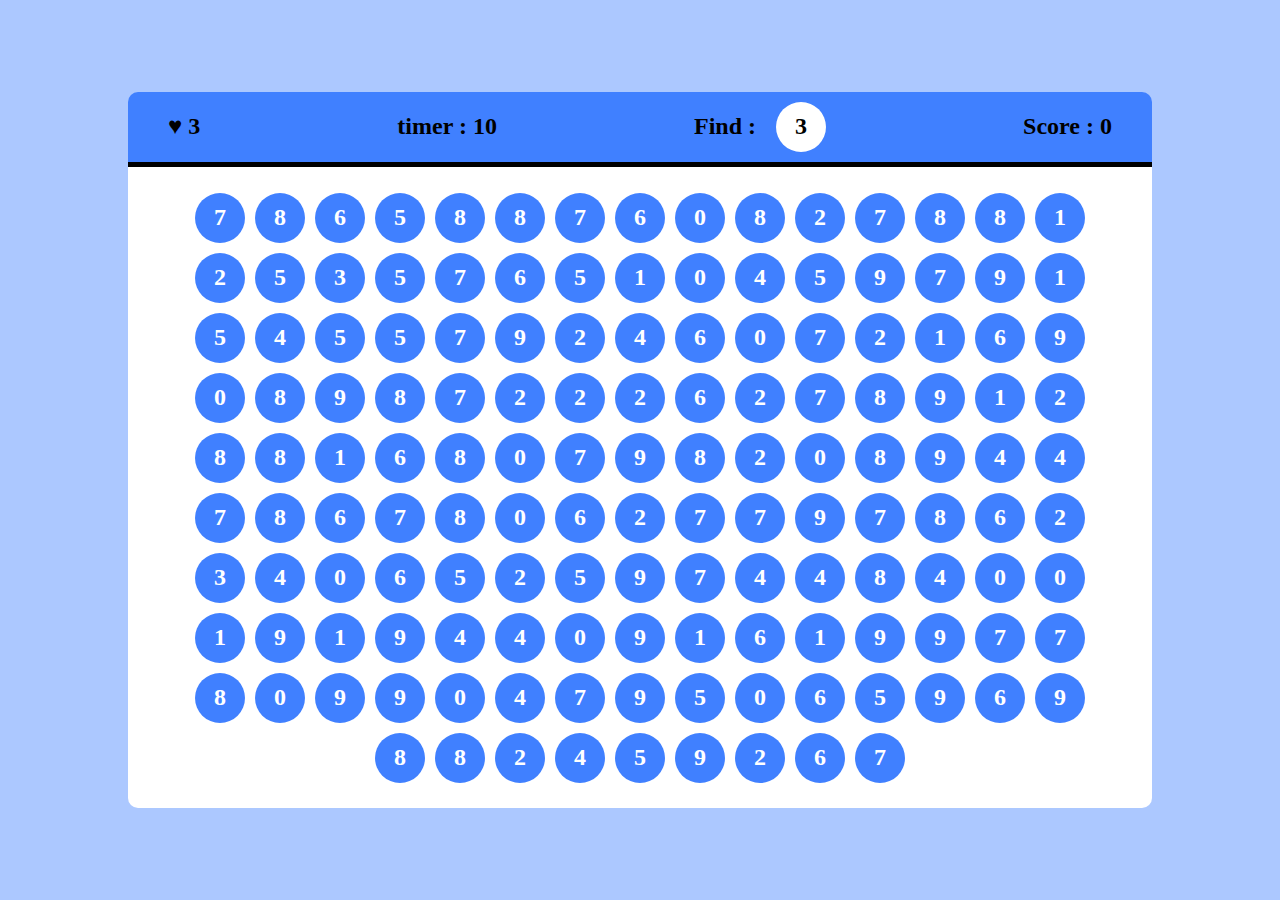
<file: projects/game/index.html>
<!DOCTYPE html>
<html lang="en">
<head>
    <meta charset="UTF-8">
    <meta name="viewport" content="width=device-width, initial-scale=1.0">
    <link rel="stylesheet" href="./style.css">
    <title>Game | JavaScript</title>
</head>
<body>
    
    <div>
        <div class="score-bord">
            <h2 id="lifeline"> </h2>
            <h2 id="timer"></h2>
            <h2 class="mid">Find : <span id="gamer">6</span></h2>
            <h2 id="score"> </h2>
        </div>

        <div class="timer">
            <div id="timerBar"></div>
        </div>

        <div class="game-bord">
            <!-- <h2 id="worker">6</h2> -->
            <!-- <div class="over-bord">
                <h1>Game Over</h1>
                <button onclick="location.reload();">Play Again</button>
            </div> -->
        </div>
    </div>





    <script src="./app.js"></script>
</body>
</html>
</file>
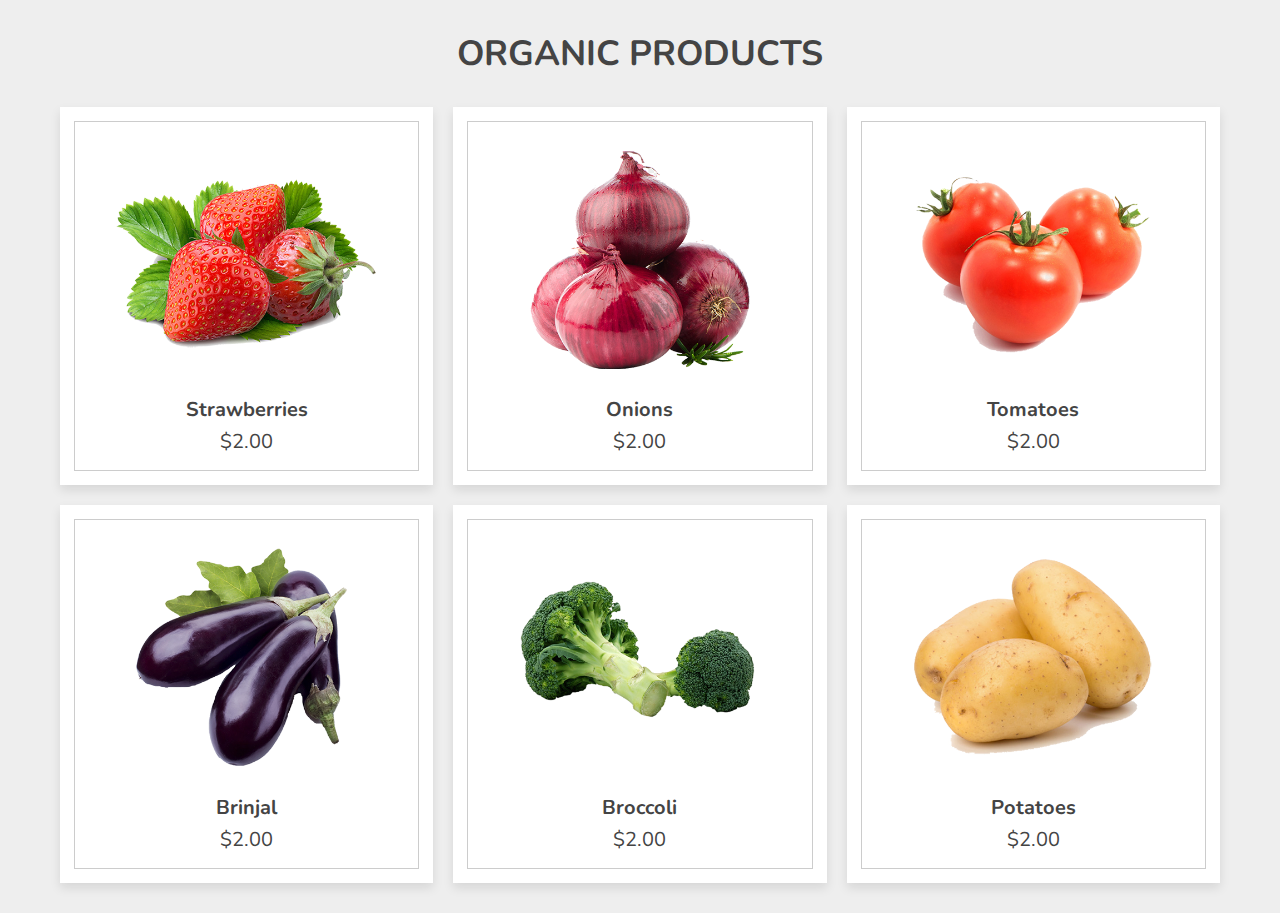
<file: projects/product card popup/index.html>
<!DOCTYPE html>
<html lang="en">
<head>
   <meta charset="UTF-8">
   <meta http-equiv="X-UA-Compatible" content="IE=edge">
   <meta name="viewport" content="width=device-width, initial-scale=1.0">
   
   <!-- font awesome cdn link  -->
   <link rel="stylesheet" href="https://cdnjs.cloudflare.com/ajax/libs/font-awesome/5.15.4/css/all.min.css">

   <!-- custom css file link  -->
   <link rel="stylesheet" href="style.css">

   <!-- custom js file link  -->
   <script src="js.js" defer></script>

</head>
<body>
   
<div class="container">

   <h3 class="title"> organic products </h3>

   <div class="products-container">

      <div class="product" data-name="p-1">
         <img src="images/1.png" alt="">
         <h3>strawberries</h3>
         <div class="price">$2.00</div>
      </div>

      <div class="product" data-name="p-2">
         <img src="images/2.png" alt="">
         <h3>onions</h3>
         <div class="price">$2.00</div>
      </div>

      <div class="product" data-name="p-3">
         <img src="images/3.png" alt="">
         <h3>tomatoes</h3>
         <div class="price">$2.00</div>
      </div>

      <div class="product" data-name="p-4">
         <img src="images/4.png" alt="">
         <h3>brinjal</h3>
         <div class="price">$2.00</div>
      </div>

      <div class="product" data-name="p-5">
         <img src="images/5.png" alt="">
         <h3>broccoli</h3>
         <div class="price">$2.00</div>
      </div>

      <div class="product" data-name="p-6">
         <img src="images/6.png" alt="">
         <h3>potatoes</h3>
         <div class="price">$2.00</div>
      </div>

   </div>

</div>

<div class="products-preview">

   <div class="preview" data-target="p-1">
      <i class="fas fa-times"></i>
      <img src="images/1.png" alt="">
      <h3>organic strawberries</h3>
      <div class="stars">
         <i class="fas fa-star"></i>
         <i class="fas fa-star"></i>
         <i class="fas fa-star"></i>
         <i class="fas fa-star"></i>
         <i class="fas fa-star-half-alt"></i>
         <span>( 250 )</span>
      </div>
      <p>Lorem ipsum dolor sit amet consectetur adipisicing elit. Consequatur, dolorem.</p>
      <div class="price">$2.00</div>
      <div class="buttons">
         <a href="#" class="buy">buy now</a>
         <a href="#" class="cart">add to cart</a>
      </div>
   </div>

   <div class="preview" data-target="p-2">
      <i class="fas fa-times"></i>
      <img src="images/2.png" alt="">
      <h3>organic onions</h3>
      <div class="stars">
         <i class="fas fa-star"></i>
         <i class="fas fa-star"></i>
         <i class="fas fa-star"></i>
         <i class="fas fa-star"></i>
         <i class="fas fa-star-half-alt"></i>
         <span>( 250 )</span>
      </div>
      <p>Lorem ipsum dolor sit amet consectetur adipisicing elit. Consequatur, dolorem.</p>
      <div class="price">$2.00</div>
      <div class="buttons">
         <a href="#" class="buy">buy now</a>
         <a href="#" class="cart">add to cart</a>
      </div>
   </div>

   <div class="preview" data-target="p-3">
      <i class="fas fa-times"></i>
      <img src="images/3.png" alt="">
      <h3>organic tomatoes</h3>
      <div class="stars">
         <i class="fas fa-star"></i>
         <i class="fas fa-star"></i>
         <i class="fas fa-star"></i>
         <i class="fas fa-star"></i>
         <i class="fas fa-star-half-alt"></i>
         <span>( 250 )</span>
      </div>
      <p>Lorem ipsum dolor sit amet consectetur adipisicing elit. Consequatur, dolorem.</p>
      <div class="price">$2.00</div>
      <div class="buttons">
         <a href="#" class="buy">buy now</a>
         <a href="#" class="cart">add to cart</a>
      </div>
   </div>

   <div class="preview" data-target="p-4">
      <i class="fas fa-times"></i>
      <img src="images/4.png" alt="">
      <h3>organic brinjal</h3>
      <div class="stars">
         <i class="fas fa-star"></i>
         <i class="fas fa-star"></i>
         <i class="fas fa-star"></i>
         <i class="fas fa-star"></i>
         <i class="fas fa-star-half-alt"></i>
         <span>( 250 )</span>
      </div>
      <p>Lorem ipsum dolor sit amet consectetur adipisicing elit. Consequatur, dolorem.</p>
      <div class="price">$2.00</div>
      <div class="buttons">
         <a href="#" class="buy">buy now</a>
         <a href="#" class="cart">add to cart</a>
      </div>
   </div>

   <div class="preview" data-target="p-5">
      <i class="fas fa-times"></i>
      <img src="images/5.png" alt="">
      <h3>organic broccoli</h3>
      <div class="stars">
         <i class="fas fa-star"></i>
         <i class="fas fa-star"></i>
         <i class="fas fa-star"></i>
         <i class="fas fa-star"></i>
         <i class="fas fa-star-half-alt"></i>
         <span>( 250 )</span>
      </div>
      <p>Lorem ipsum dolor sit amet consectetur adipisicing elit. Consequatur, dolorem.</p>
      <div class="price">$2.00</div>
      <div class="buttons">
         <a href="#" class="buy">buy now</a>
         <a href="#" class="cart">add to cart</a>
      </div>
   </div>

   <div class="preview" data-target="p-6">
      <i class="fas fa-times"></i>
      <img src="images/6.png" alt="">
      <h3>organic potatoes</h3>
      <div class="stars">
         <i class="fas fa-star"></i>
         <i class="fas fa-star"></i>
         <i class="fas fa-star"></i>
         <i class="fas fa-star"></i>
         <i class="fas fa-star-half-alt"></i>
         <span>( 250 )</span>
      </div>
      <p>Lorem ipsum dolor sit amet consectetur adipisicing elit. Consequatur, dolorem.</p>
      <div class="price">$2.00</div>
      <div class="buttons">
         <a href="#" class="buy">buy now</a>
         <a href="#" class="cart">add to cart</a>
      </div>
   </div>

</div>

</body>
</html>
</file>
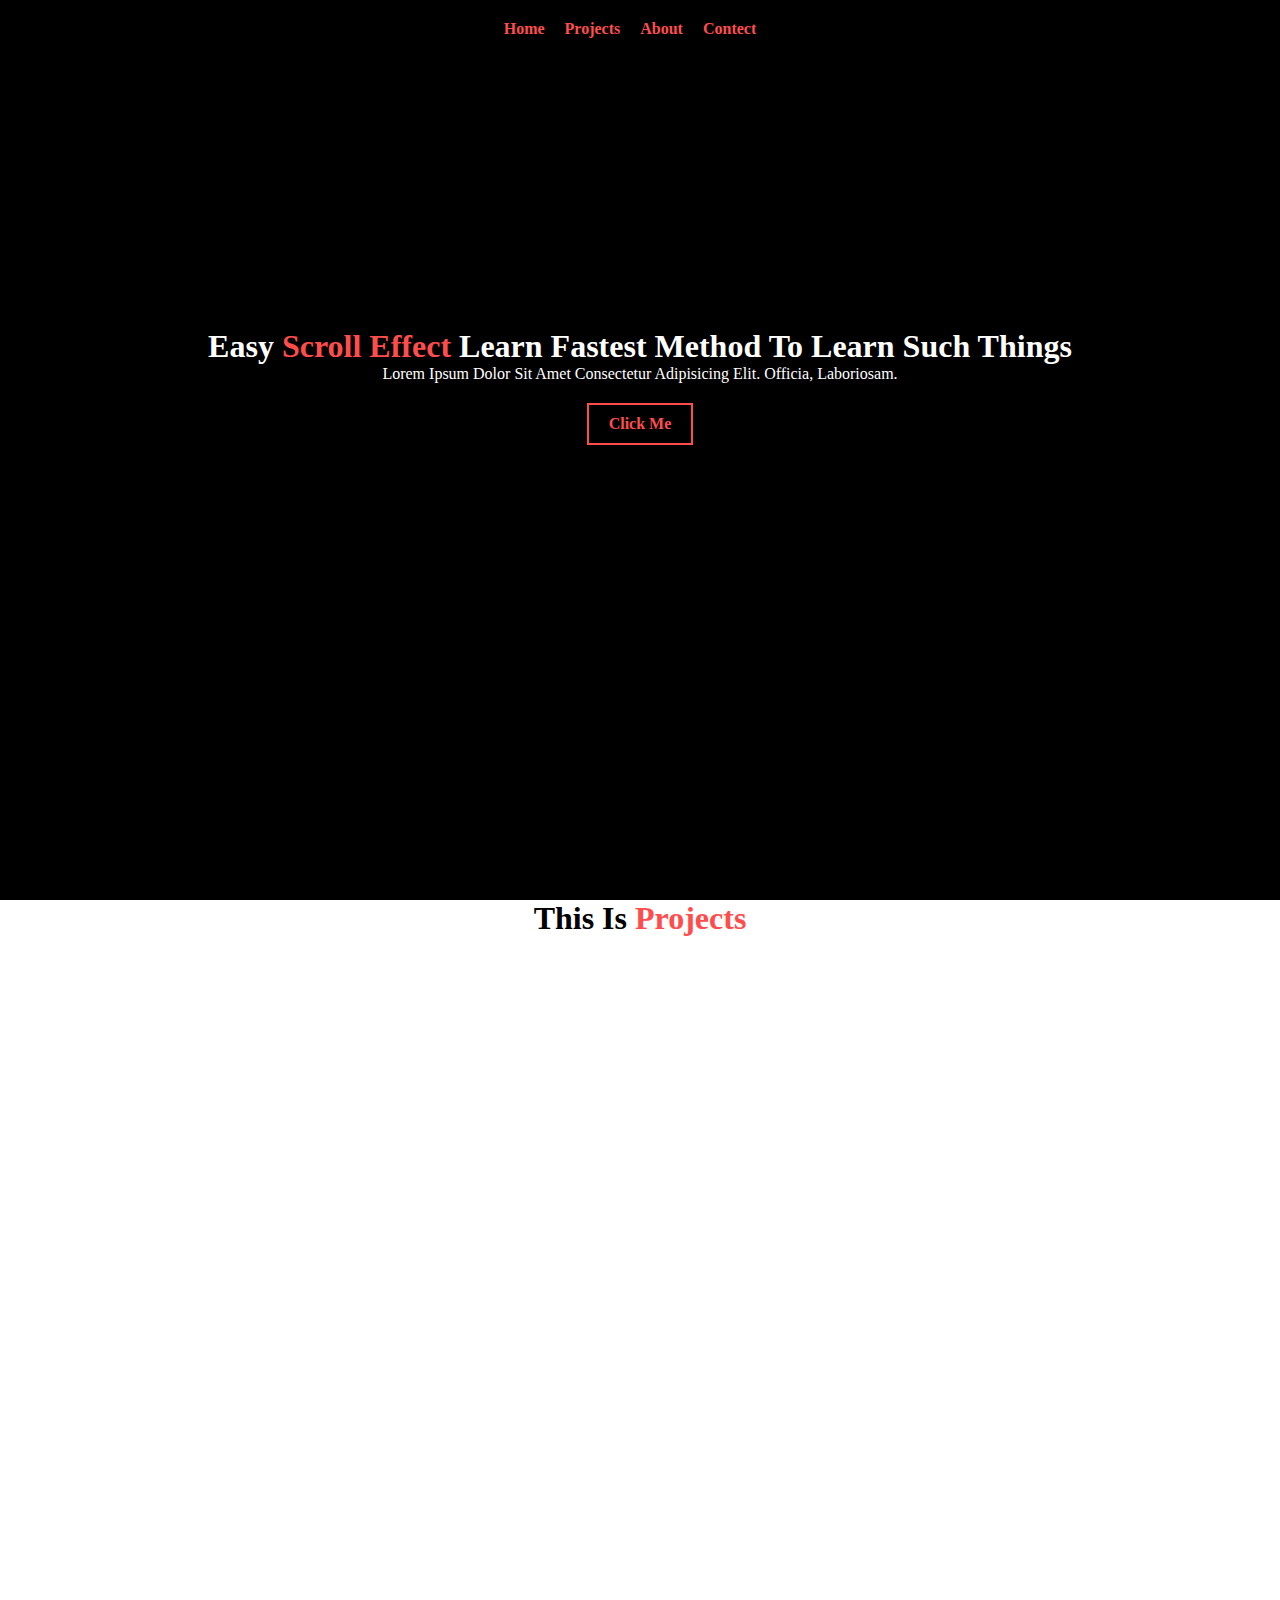
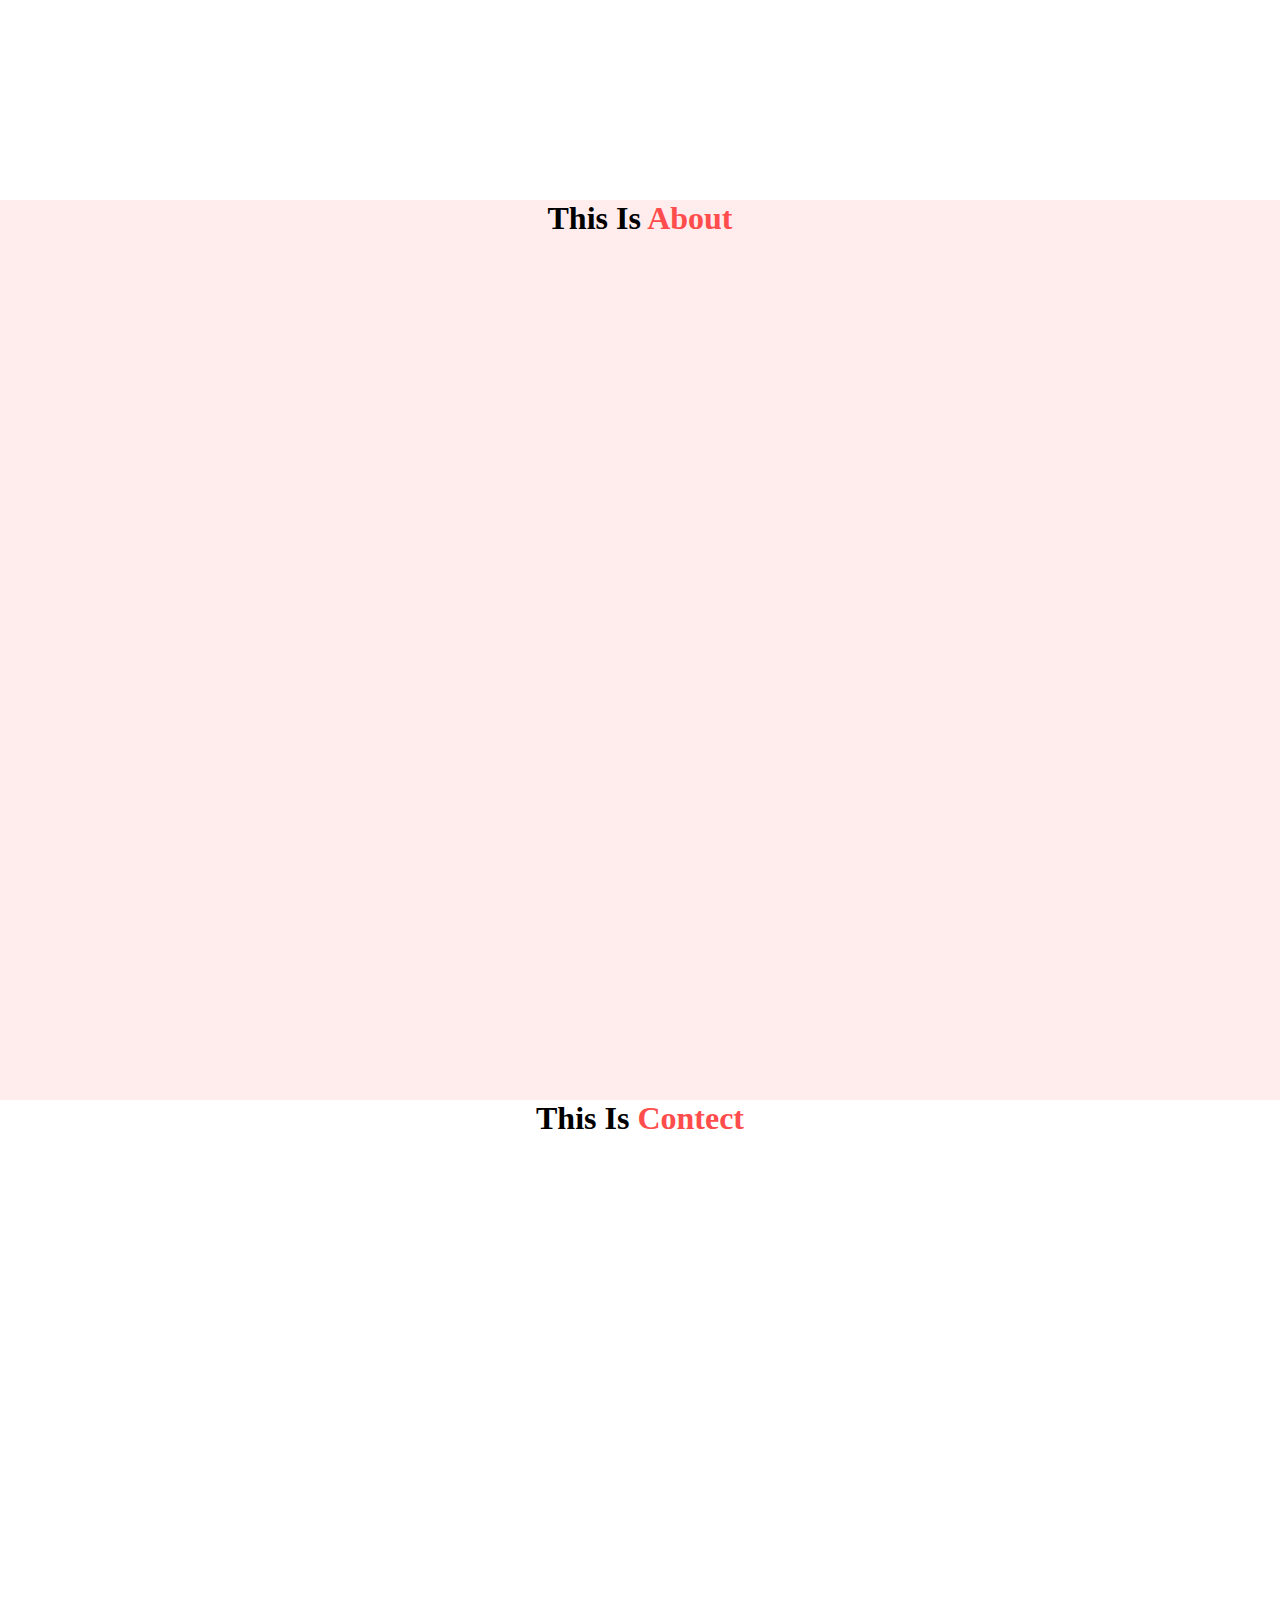
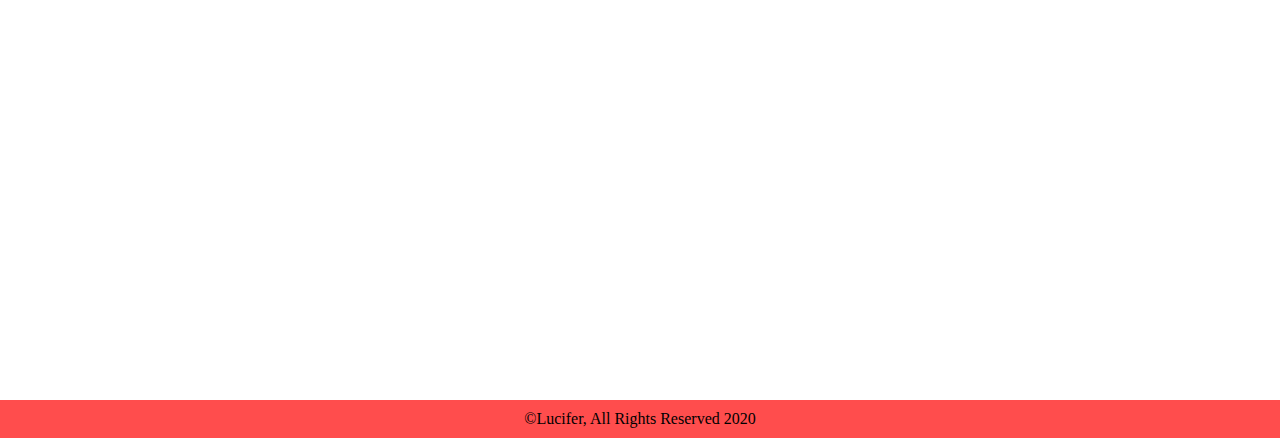
<file: projects/scroll/index.html>
<!DOCTYPE html>
<html lang="en">

<head>
    <meta charset="UTF-8">
    <meta name="viewport" content="width=device-width, initial-scale=1.0">
    <title>Document</title>
    <style>
        :root {
            --primaryColor: #ff4d4d;
            --light-dark-bg: rgb(255, 236, 236);
        }

        * {
            margin: 0;
            padding: 0;
            box-sizing: border-box;
            font-family: 'poppins';
            text-align: center;
            overflow-x: hidden;
            text-transform: capitalize;
            transition: .3s ease all;
        }

        nav {
            padding: 20px;
            width: 100%;
        }

        .nav-links {
            display: flex;
            justify-content: center;
            align-items: center;
        }

        .fixed-nav {
            position: fixed;
            top: 0;
            left: 0;
            background-color: #fff;
        }

        .link {
            margin-right: 20px;
            text-decoration: none;
            color: var(--primaryColor);
            font-weight: bold;
        }

        .hero,
        .cont {
            height: 100vh;
            width: 100%;
        }

        .hero {
            background: black url(https://images.pexels.com/photos/691668/pexels-photo-691668.jpeg) no-repeat fixed center;
            background-size: cover;
            color: #fff;
        }

        .text {
            margin-top: 30vh;
        }

        h1 span {
            color: var(--primaryColor);
        }

        .btn {
            display: inline-block;
            border: 2px solid var(--primaryColor);
            color: var(--primaryColor);
            padding: 10px 20px;
            margin-top: 20px;
            cursor: pointer;
            font-weight: bold;
        }

        .btn:hover {
            background-color: var(--primaryColor);
            color: #fff;
        }

        .darken {

            background-color: var(--light-dark-bg);
        }

        .footer {
            padding: 10px;
            background-color: var(--primaryColor);
        }

        .quick-link {
            display: none;
            background-color: var(--primaryColor);
            color: #fff;
            padding: 10px 20px;
            cursor: pointer;
            font-weight: bold;
            border-radius: 10px;
            position: fixed;
            bottom: 5%;
            right: 5%;
            z-index: 2;
        }

        .link-visible {
            display: inline-block;

        }
    </style>
</head>

<body>
    <div class="hero" id="home">
        <nav>
            <div class="nav-links">
                <a href="#home" class="link">home</a>
                <a href="#projects" class="link">projects</a>
                <a href="#about" class="link">about</a>
                <a href="#contect" class="link">contect</a>
            </div>
        </nav>
        <div class="text">
            <h1>Easy <span>scroll effect</span> learn fastest method to learn such things</h1>
            <p>Lorem ipsum dolor sit amet consectetur adipisicing elit. Officia, laboriosam.</p>
            <div class="btn">click me</div>
        </div>
    </div>
    <div class="quick-link">
        top
    </div>
    <div class="cont" id="projects">
        <h1>this is <span>projects</span></h1>
    </div>
    <div class="cont darken" id="about">
        <h1>this is <span>about</span></h1>
    </div>
    <div class="cont" id="contect">
        <h1>this is <span>contect</span></h1>
    </div>
    <div class="footer">
        &copy;lucifer, All rights reserved 2020
    </div>
    <script src="app.js"></script>

</body>

</html>
</file>
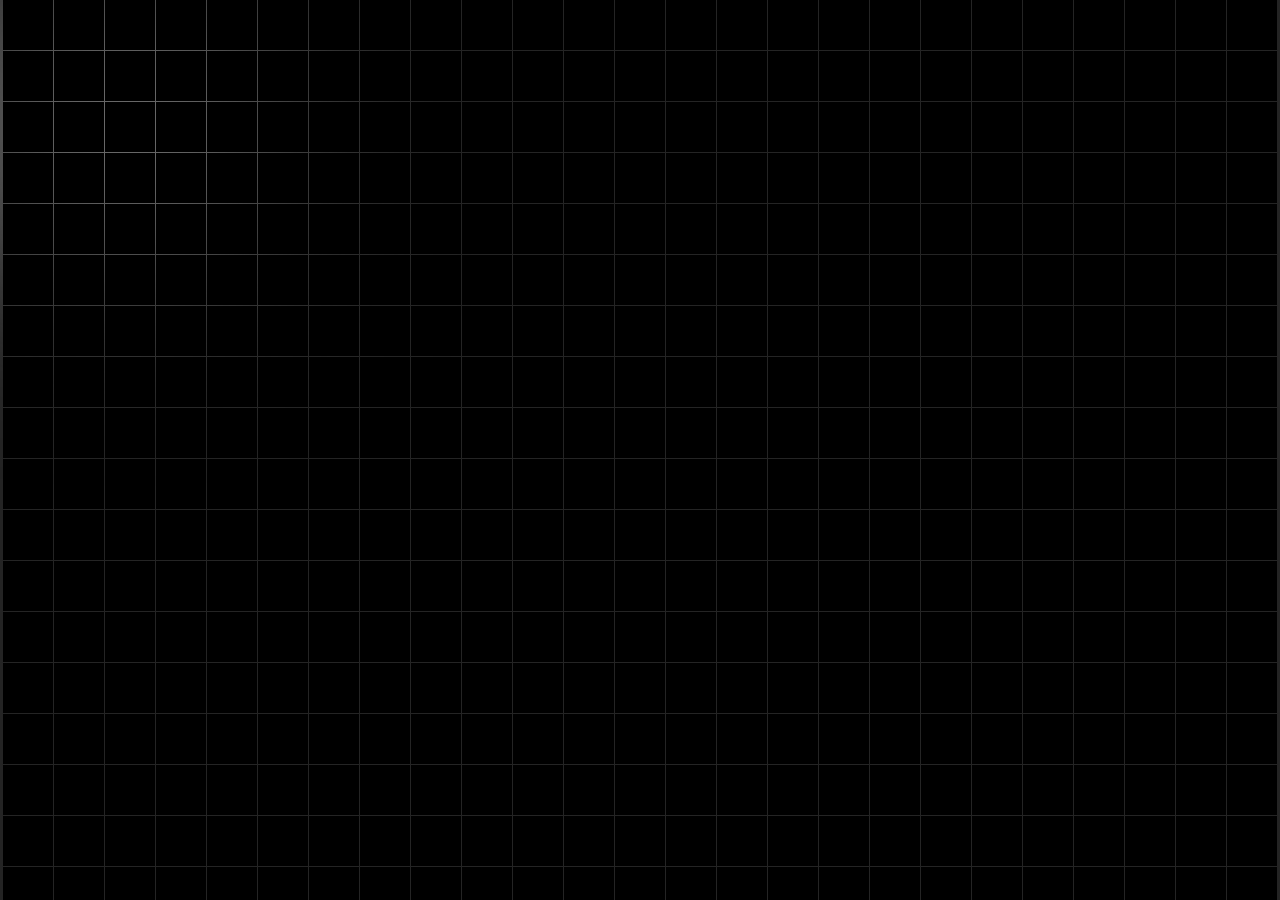
<file: projects/smooth glow effect/index.html>
<!DOCTYPE html>
<html lang="en">
<head>
    <meta charset="UTF-8">
    <meta name="viewport" content="width=device-width, initial-scale=1.0">
    <title>Document</title>
    <link rel="stylesheet" href="style.css">
</head>
<body>
    
    <div id="glow-ball"></div>
    <div class="cont">
        <div class="box"></div>
        <div class="box"></div>
        <div class="box"></div>
        <div class="box"></div>
        <div class="box"></div>
        <div class="box"></div>
        <div class="box"></div>
        <div class="box"></div>
        <div class="box"></div>
        <div class="box"></div>
        <div class="box"></div>
        <div class="box"></div>
        <div class="box"></div>
        <div class="box"></div>
        <div class="box"></div>
        <div class="box"></div>
        <div class="box"></div>
        <div class="box"></div>
        <div class="box"></div>
        <div class="box"></div>
        <div class="box"></div>
        <div class="box"></div>
        <div class="box"></div>
        <div class="box"></div>
        <div class="box"></div>
        <div class="box"></div>
        <div class="box"></div>
        <div class="box"></div>
        <div class="box"></div>
        <div class="box"></div>
        <div class="box"></div>
        <div class="box"></div>
        <div class="box"></div>
        <div class="box"></div>
        <div class="box"></div>
        <div class="box"></div>
        <div class="box"></div>
        <div class="box"></div>
        <div class="box"></div>
        <div class="box"></div>
        <div class="box"></div>
        <div class="box"></div>
        <div class="box"></div>
        <div class="box"></div>
        <div class="box"></div>
        <div class="box"></div>
        <div class="box"></div>
        <div class="box"></div>
        <div class="box"></div>
        <div class="box"></div>
        <div class="box"></div>
        <div class="box"></div>
        <div class="box"></div>
        <div class="box"></div>
        <div class="box"></div>
        <div class="box"></div>
        <div class="box"></div>
        <div class="box"></div>
        <div class="box"></div>
        <div class="box"></div>
        <div class="box"></div>
        <div class="box"></div>
        <div class="box"></div>
        <div class="box"></div>
        <div class="box"></div>
        <div class="box"></div>
        <div class="box"></div>
        <div class="box"></div>
        <div class="box"></div>
        <div class="box"></div>
        <div class="box"></div>
        <div class="box"></div>
        <div class="box"></div>
        <div class="box"></div>
        <div class="box"></div>
        <div class="box"></div>
        <div class="box"></div>
        <div class="box"></div>
        <div class="box"></div>
        <div class="box"></div>
        <div class="box"></div>
        <div class="box"></div>
        <div class="box"></div>
        <div class="box"></div>
        <div class="box"></div>
        <div class="box"></div>
        <div class="box"></div>
        <div class="box"></div>
        <div class="box"></div>
        <div class="box"></div>
        <div class="box"></div>
        <div class="box"></div>
        <div class="box"></div>
        <div class="box"></div>
        <div class="box"></div>
        <div class="box"></div>
        <div class="box"></div>
        <div class="box"></div>
        <div class="box"></div>
        <div class="box"></div>
        <div class="box"></div>
        <div class="box"></div>
        <div class="box"></div>
        <div class="box"></div>
        <div class="box"></div>
        <div class="box"></div>
        <div class="box"></div>
        <div class="box"></div>
        <div class="box"></div>
        <div class="box"></div>
        <div class="box"></div>
        <div class="box"></div>
        <div class="box"></div>
        <div class="box"></div>
        <div class="box"></div>
        <div class="box"></div>
        <div class="box"></div>
        <div class="box"></div>
        <div class="box"></div>
        <div class="box"></div>
        <div class="box"></div>
        <div class="box"></div>
        <div class="box"></div>
        <div class="box"></div>
        <div class="box"></div>
        <div class="box"></div>
        <div class="box"></div>
        <div class="box"></div>
        <div class="box"></div>
        <div class="box"></div>
        <div class="box"></div>
        <div class="box"></div>
        <div class="box"></div>
        <div class="box"></div>
        <div class="box"></div>
        <div class="box"></div>
        <div class="box"></div>
        <div class="box"></div>
        <div class="box"></div>
        <div class="box"></div>
        <div class="box"></div>
        <div class="box"></div>
        <div class="box"></div>
        <div class="box"></div>
        <div class="box"></div>
        <div class="box"></div>
        <div class="box"></div>
        <div class="box"></div>
        <div class="box"></div>
        <div class="box"></div>
        <div class="box"></div>
        <div class="box"></div>
        <div class="box"></div>
        <div class="box"></div>
        <div class="box"></div>
        <div class="box"></div>
        <div class="box"></div>
        <div class="box"></div>
        <div class="box"></div>
        <div class="box"></div>
        <div class="box"></div>
        <div class="box"></div>
        <div class="box"></div>
        <div class="box"></div>
        <div class="box"></div>
        <div class="box"></div>
        <div class="box"></div>
        <div class="box"></div>
        <div class="box"></div>
        <div class="box"></div>
        <div class="box"></div>
        <div class="box"></div>
        <div class="box"></div>
        <div class="box"></div>
        <div class="box"></div>
        <div class="box"></div>
        <div class="box"></div>
        <div class="box"></div>
        <div class="box"></div>
        <div class="box"></div>
        <div class="box"></div>
        <div class="box"></div>
        <div class="box"></div>
        <div class="box"></div>
        <div class="box"></div>
        <div class="box"></div>
        <div class="box"></div>
        <div class="box"></div>
        <div class="box"></div>
        <div class="box"></div>
        <div class="box"></div>
        <div class="box"></div>
        <div class="box"></div>
        <div class="box"></div>
        <div class="box"></div>
        <div class="box"></div>
        <div class="box"></div>
        <div class="box"></div>
        <div class="box"></div>
        <div class="box"></div>
        <div class="box"></div>
        <div class="box"></div>
        <div class="box"></div>
        <div class="box"></div>
        <div class="box"></div>
        <div class="box"></div>
        <div class="box"></div>
        <div class="box"></div>
        <div class="box"></div>
        <div class="box"></div>
        <div class="box"></div>
        <div class="box"></div>
        <div class="box"></div>
        <div class="box"></div>
        <div class="box"></div>
        <div class="box"></div>
        <div class="box"></div>
        <div class="box"></div>
        <div class="box"></div>
        <div class="box"></div>
        <div class="box"></div>
        <div class="box"></div>
        <div class="box"></div>
        <div class="box"></div>
        <div class="box"></div>
        <div class="box"></div>
        <div class="box"></div>
        <div class="box"></div>
        <div class="box"></div>
        <div class="box"></div>
        <div class="box"></div>
        <div class="box"></div>
        <div class="box"></div>
        <div class="box"></div>
        <div class="box"></div>
        <div class="box"></div>
        <div class="box"></div>
        <div class="box"></div>
        <div class="box"></div>
        <div class="box"></div>
        <div class="box"></div>
        <div class="box"></div>
        <div class="box"></div>
        <div class="box"></div>
        <div class="box"></div>
        <div class="box"></div>
        <div class="box"></div>
        <div class="box"></div>
        <div class="box"></div>
        <div class="box"></div>
        <div class="box"></div>
        <div class="box"></div>
        <div class="box"></div>
        <div class="box"></div>
        <div class="box"></div>
        <div class="box"></div>
        <div class="box"></div>
        <div class="box"></div>
        <div class="box"></div>
        <div class="box"></div>
        <div class="box"></div>
        <div class="box"></div>
        <div class="box"></div>
        <div class="box"></div>
        <div class="box"></div>
        <div class="box"></div>
        <div class="box"></div>
        <div class="box"></div>
        <div class="box"></div>
        <div class="box"></div>
        <div class="box"></div>
        <div class="box"></div>
        <div class="box"></div>
        <div class="box"></div>
        <div class="box"></div>
        <div class="box"></div>
        <div class="box"></div>
        <div class="box"></div>
        <div class="box"></div>
        <div class="box"></div>
        <div class="box"></div>
        <div class="box"></div>
        <div class="box"></div>
        <div class="box"></div>
        <div class="box"></div>
        <div class="box"></div>
        <div class="box"></div>
        <div class="box"></div>
        <div class="box"></div>
        <div class="box"></div>
        <div class="box"></div>
        <div class="box"></div>
        <div class="box"></div>
        <div class="box"></div>
        <div class="box"></div>
        <div class="box"></div>
        <div class="box"></div>
        <div class="box"></div>
        <div class="box"></div>
        <div class="box"></div>
        <div class="box"></div>
        <div class="box"></div>
        <div class="box"></div>
        <div class="box"></div>
        <div class="box"></div>
        <div class="box"></div>
        <div class="box"></div>
        <div class="box"></div>
        <div class="box"></div>
        <div class="box"></div>
        <div class="box"></div>
        <div class="box"></div>
        <div class="box"></div>
        <div class="box"></div>
        <div class="box"></div>
        <div class="box"></div>
        <div class="box"></div>
        <div class="box"></div>
        <div class="box"></div>
        <div class="box"></div>
        <div class="box"></div>
        <div class="box"></div>
        <div class="box"></div>
        <div class="box"></div>
        <div class="box"></div>
        <div class="box"></div>
        <div class="box"></div>
        <div class="box"></div>
        <div class="box"></div>
        <div class="box"></div>
        <div class="box"></div>
        <div class="box"></div>
        <div class="box"></div>
        <div class="box"></div>
        <div class="box"></div>
        <div class="box"></div>
        <div class="box"></div>
        <div class="box"></div>
        <div class="box"></div>
        <div class="box"></div>
        <div class="box"></div>
        <div class="box"></div>
        <div class="box"></div>
        <div class="box"></div>
        <div class="box"></div>
        <div class="box"></div>
        <div class="box"></div>
        <div class="box"></div>
        <div class="box"></div>
        <div class="box"></div>
        <div class="box"></div>
        <div class="box"></div>
        <div class="box"></div>
        <div class="box"></div>
        <div class="box"></div>
        <div class="box"></div>
        <div class="box"></div>
        <div class="box"></div>
        <div class="box"></div>
        <div class="box"></div>
        <div class="box"></div>
        <div class="box"></div>
        <div class="box"></div>
        <div class="box"></div>
        <div class="box"></div>
        <div class="box"></div>
        <div class="box"></div>
        <div class="box"></div>
        <div class="box"></div>
        <div class="box"></div>
        <div class="box"></div>
        <div class="box"></div>
        <div class="box"></div>
        <div class="box"></div>
        <div class="box"></div>
        <div class="box"></div>
        <div class="box"></div>
        <div class="box"></div>
        <div class="box"></div>
        <div class="box"></div>
        <div class="box"></div>
        <div class="box"></div>
        <div class="box"></div>
        <div class="box"></div>
        <div class="box"></div>
        <div class="box"></div>
        <div class="box"></div>
        <div class="box"></div>
        <div class="box"></div>
        <div class="box"></div>
        <div class="box"></div>
        <div class="box"></div>
        <div class="box"></div>
        <div class="box"></div>
        <div class="box"></div>
        <div class="box"></div>
        <div class="box"></div>
        <div class="box"></div>
        <div class="box"></div>
        <div class="box"></div>
        <div class="box"></div>
        <div class="box"></div>
        <div class="box"></div>
        <div class="box"></div>
        <div class="box"></div>
        <div class="box"></div>
        <div class="box"></div>
        <div class="box"></div>
        <div class="box"></div>
        <div class="box"></div>
        <div class="box"></div>
        <div class="box"></div>
        <div class="box"></div>
        <div class="box"></div>
        <div class="box"></div>
        <div class="box"></div>
        <div class="box"></div>
        <div class="box"></div>
        <div class="box"></div>
        <div class="box"></div>
        <div class="box"></div>
        <div class="box"></div>
        <div class="box"></div>
        <div class="box"></div>
        <div class="box"></div>
        <div class="box"></div>
        <div class="box"></div>
        <div class="box"></div>
        <div class="box"></div>
        <div class="box"></div>
        <div class="box"></div>
        <div class="box"></div>
        <div class="box"></div>
        <div class="box"></div>
        <div class="box"></div>
        <div class="box"></div>
        <div class="box"></div>
        <div class="box"></div>
        <div class="box"></div>
        <div class="box"></div>
        <div class="box"></div>
        <div class="box"></div>
        <div class="box"></div>
        <div class="box"></div>
        <div class="box"></div>
        <div class="box"></div>
        <div class="box"></div>
        <div class="box"></div>
        <div class="box"></div>
        <div class="box"></div>
        <div class="box"></div>
        <div class="box"></div>
        <div class="box"></div>
        <div class="box"></div>
        <div class="box"></div>
        <div class="box"></div>
        <div class="box"></div>
        <div class="box"></div>
        <div class="box"></div>
        <div class="box"></div>
        <div class="box"></div>
        <div class="box"></div>
        <div class="box"></div>
        <div class="box"></div>
        <div class="box"></div>
        <div class="box"></div>
        <div class="box"></div>
        <div class="box"></div>
        <div class="box"></div>
        <div class="box"></div>
        <div class="box"></div>
        <div class="box"></div>
        <div class="box"></div>
        <div class="box"></div>
        <div class="box"></div>
        <div class="box"></div>
        <div class="box"></div>
        <div class="box"></div>
        <div class="box"></div>
        <div class="box"></div>
        <div class="box"></div>
        <div class="box"></div>
        <div class="box"></div>
        <div class="box"></div>
        <div class="box"></div>
        <div class="box"></div>
        <div class="box"></div>
        <div class="box"></div>
        <div class="box"></div>
        <div class="box"></div>
        <div class="box"></div>
        <div class="box"></div>
        <div class="box"></div>
        <div class="box"></div>
        <div class="box"></div>
        <div class="box"></div>
        <div class="box"></div>
        <div class="box"></div>
        <div class="box"></div>
        <div class="box"></div>
        <div class="box"></div>
        <div class="box"></div>
        <div class="box"></div>
        <div class="box"></div>
        <div class="box"></div>
        <div class="box"></div>
        <div class="box"></div>
        <div class="box"></div>
        <div class="box"></div>
        <div class="box"></div>
        <div class="box"></div>
        <div class="box"></div>
        <div class="box"></div>
        <div class="box"></div>
        <div class="box"></div>
        <div class="box"></div>
        <div class="box"></div>
        <div class="box"></div>
        <div class="box"></div>
        <div class="box"></div>
        <div class="box"></div>
        <div class="box"></div>
        <div class="box"></div>
        <div class="box"></div>
        <div class="box"></div>
        <div class="box"></div>
        <div class="box"></div>
        <div class="box"></div>
        <div class="box"></div>
        <div class="box"></div>
        <div class="box"></div>
        <div class="box"></div>
        <div class="box"></div>
        <div class="box"></div>
        <div class="box"></div>
        <div class="box"></div>
        <div class="box"></div>
        <div class="box"></div>
        <div class="box"></div>
        <div class="box"></div>
        <div class="box"></div>
        <div class="box"></div>
        <div class="box"></div>
        <div class="box"></div>
        <div class="box"></div>
        <div class="box"></div>
        <div class="box"></div>
        <div class="box"></div>
        <div class="box"></div>
        <div class="box"></div>
        <div class="box"></div>
        <div class="box"></div>
        <div class="box"></div>
        <div class="box"></div>
        <div class="box"></div>
        <div class="box"></div>
        <div class="box"></div>
        <div class="box"></div>
        <div class="box"></div>
        <div class="box"></div>
        <div class="box"></div>
        <div class="box"></div>
        <div class="box"></div>
        <div class="box"></div>
        <div class="box"></div>
        <div class="box"></div>
        <div class="box"></div>
        <div class="box"></div>
        <div class="box"></div>
        <div class="box"></div>
        <div class="box"></div>
        <div class="box"></div>
        <div class="box"></div>
        <div class="box"></div>
        <div class="box"></div>
        <div class="box"></div>
        <div class="box"></div>
        <div class="box"></div>
        <div class="box"></div>
        <div class="box"></div>
        <div class="box"></div>
        <div class="box"></div>
        <div class="box"></div>
        <div class="box"></div>
        <div class="box"></div>
        <div class="box"></div>
        <div class="box"></div>
        <div class="box"></div>
        <div class="box"></div>
        <div class="box"></div>
        <div class="box"></div>
        <div class="box"></div>
        <div class="box"></div>
        <div class="box"></div>
        <div class="box"></div>
        <div class="box"></div>
        <div class="box"></div>
        <div class="box"></div>
        <div class="box"></div>
        <div class="box"></div>
        <div class="box"></div>
        <div class="box"></div>
        <div class="box"></div>
        <div class="box"></div>
        <div class="box"></div>
        <div class="box"></div>
        <div class="box"></div>
        <div class="box"></div>
        <div class="box"></div>
        <div class="box"></div>
        <div class="box"></div>
        <div class="box"></div>
        <div class="box"></div>
        <div class="box"></div>
        <div class="box"></div>
        <div class="box"></div>
        <div class="box"></div>
        <div class="box"></div>
        <div class="box"></div>
        <div class="box"></div>
        <div class="box"></div>
        <div class="box"></div>
        <div class="box"></div>
        <div class="box"></div>
        <div class="box"></div>
        <div class="box"></div>
        <div class="box"></div>
        <div class="box"></div>
        <div class="box"></div>
        <div class="box"></div>
        <div class="box"></div>
        <div class="box"></div>
        <div class="box"></div>
        <div class="box"></div>
        <div class="box"></div>
        <div class="box"></div>
        <div class="box"></div>
        <div class="box"></div>
        <div class="box"></div>
        <div class="box"></div>
        <div class="box"></div>
        <div class="box"></div>
        <div class="box"></div>
        <div class="box"></div>
        <div class="box"></div>
        <div class="box"></div>
        <div class="box"></div>
        <div class="box"></div>
        <div class="box"></div>
        <div class="box"></div>
        <div class="box"></div>
        <div class="box"></div>
        <div class="box"></div>
        <div class="box"></div>
        <div class="box"></div>
        <div class="box"></div>
        <div class="box"></div>
        <div class="box"></div>
        <div class="box"></div>
        <div class="box"></div>
        <div class="box"></div>
        <div class="box"></div>
        <div class="box"></div>
        <div class="box"></div>
        <div class="box"></div>
        <div class="box"></div>
        <div class="box"></div>
        <div class="box"></div>
        <div class="box"></div>
        <div class="box"></div>
        <div class="box"></div>
        <div class="box"></div>
        <div class="box"></div>
        <div class="box"></div>
        <div class="box"></div>
        <div class="box"></div>
        <div class="box"></div>
        <div class="box"></div>
        <div class="box"></div>
        <div class="box"></div>
        <div class="box"></div>
        <div class="box"></div>
        <div class="box"></div>
        <div class="box"></div>
        <div class="box"></div>
        <div class="box"></div>
        <div class="box"></div>
        <div class="box"></div>
        <div class="box"></div>
        <div class="box"></div>
        <div class="box"></div>
        <div class="box"></div>
        <div class="box"></div>
        <div class="box"></div>
        <div class="box"></div>
        <div class="box"></div>
        <div class="box"></div>
        <div class="box"></div>
        <div class="box"></div>
        <div class="box"></div>
        <div class="box"></div>
        <div class="box"></div>
        <div class="box"></div>
        <div class="box"></div>
        <div class="box"></div>
        <div class="box"></div>
        <div class="box"></div>
        <div class="box"></div>
        <div class="box"></div>
        <div class="box"></div>
        <div class="box"></div>
        <div class="box"></div>
        <div class="box"></div>
        <div class="box"></div>
        <div class="box"></div>
        <div class="box"></div>
        <div class="box"></div>
        <div class="box"></div>
        <div class="box"></div>
        <div class="box"></div>
        <div class="box"></div>
        <div class="box"></div>
        <div class="box"></div>
        <div class="box"></div>
        <div class="box"></div>
        <div class="box"></div>
        <div class="box"></div>
        <div class="box"></div>
        <div class="box"></div>
        <div class="box"></div>
        <div class="box"></div>
        <div class="box"></div>
        <div class="box"></div>
        <div class="box"></div>
        <div class="box"></div>
        <div class="box"></div>
        <div class="box"></div>
        <div class="box"></div>
        <div class="box"></div>
        <div class="box"></div>
        <div class="box"></div>
        <div class="box"></div>
        <div class="box"></div>
        <div class="box"></div>
        <div class="box"></div>
        <div class="box"></div>
        <div class="box"></div>
    </div>

    <script src="./app.js"></script>
</body>
</html>
</file>
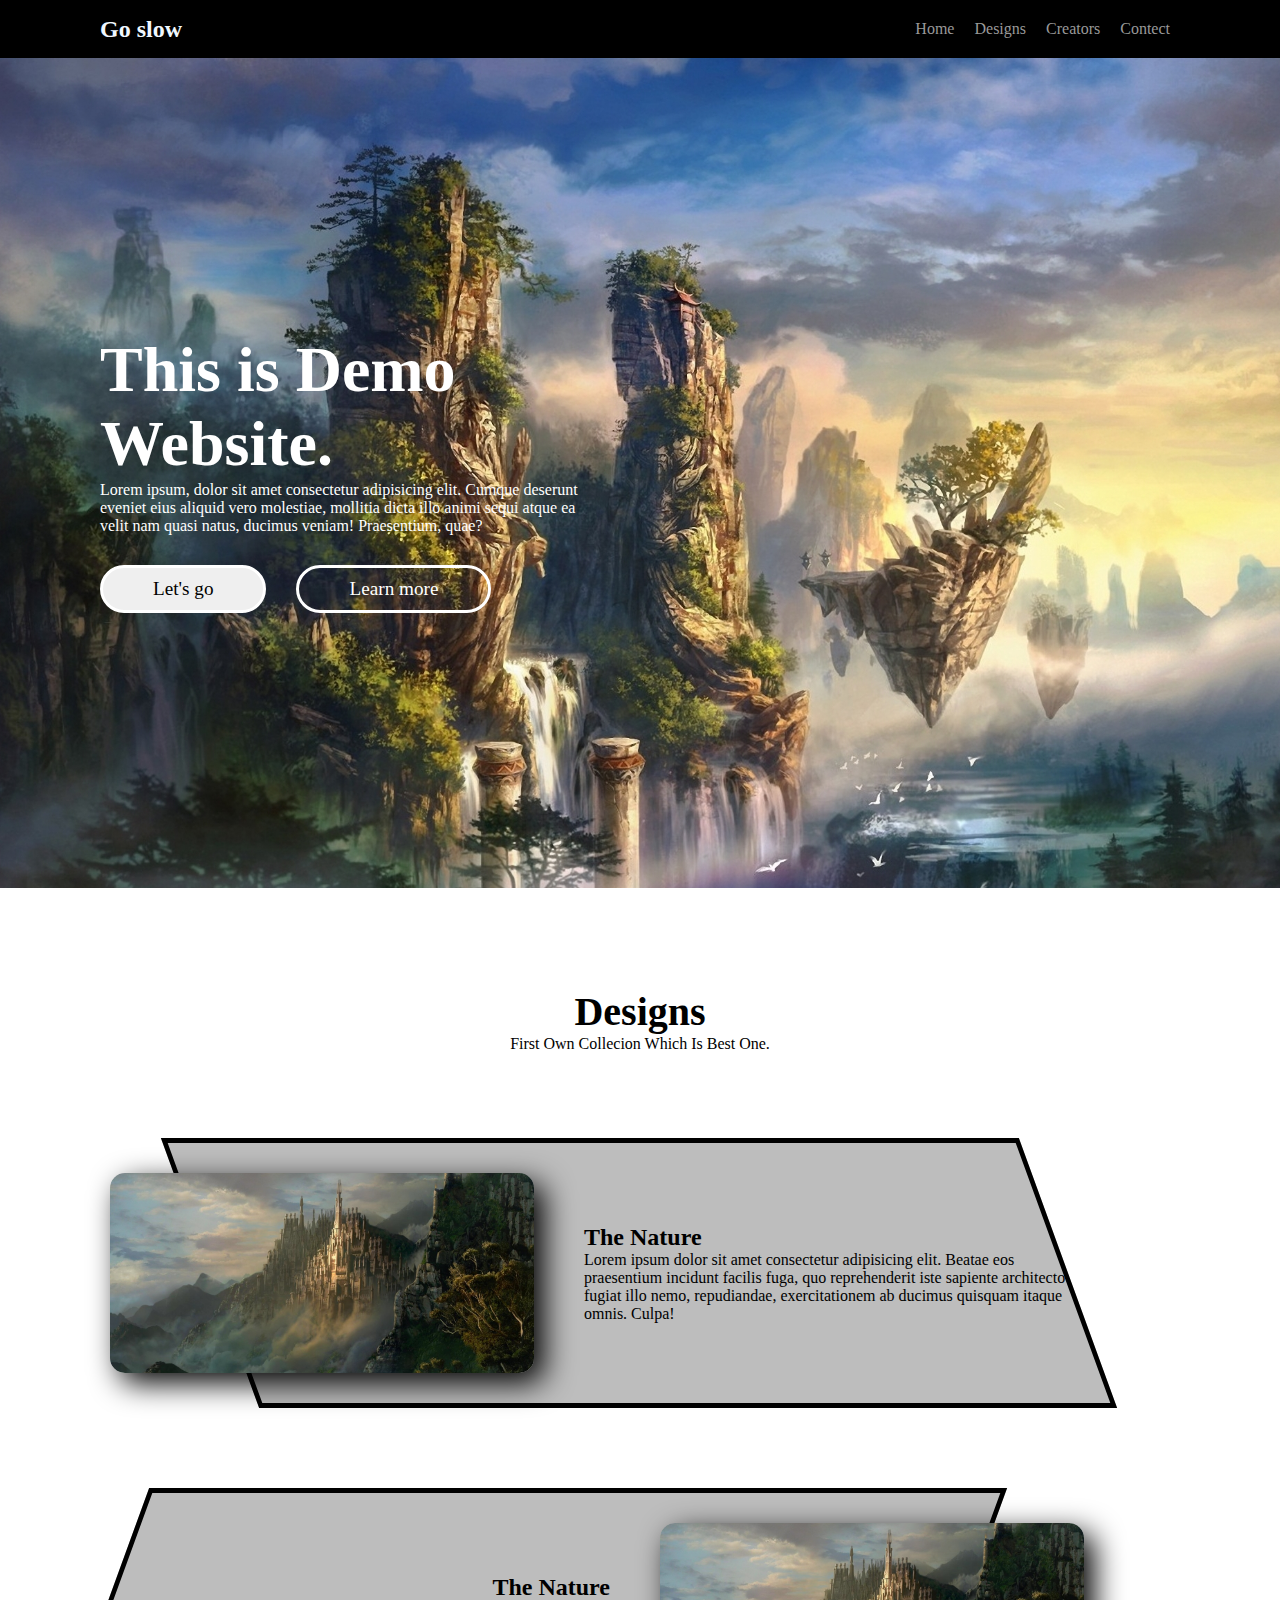
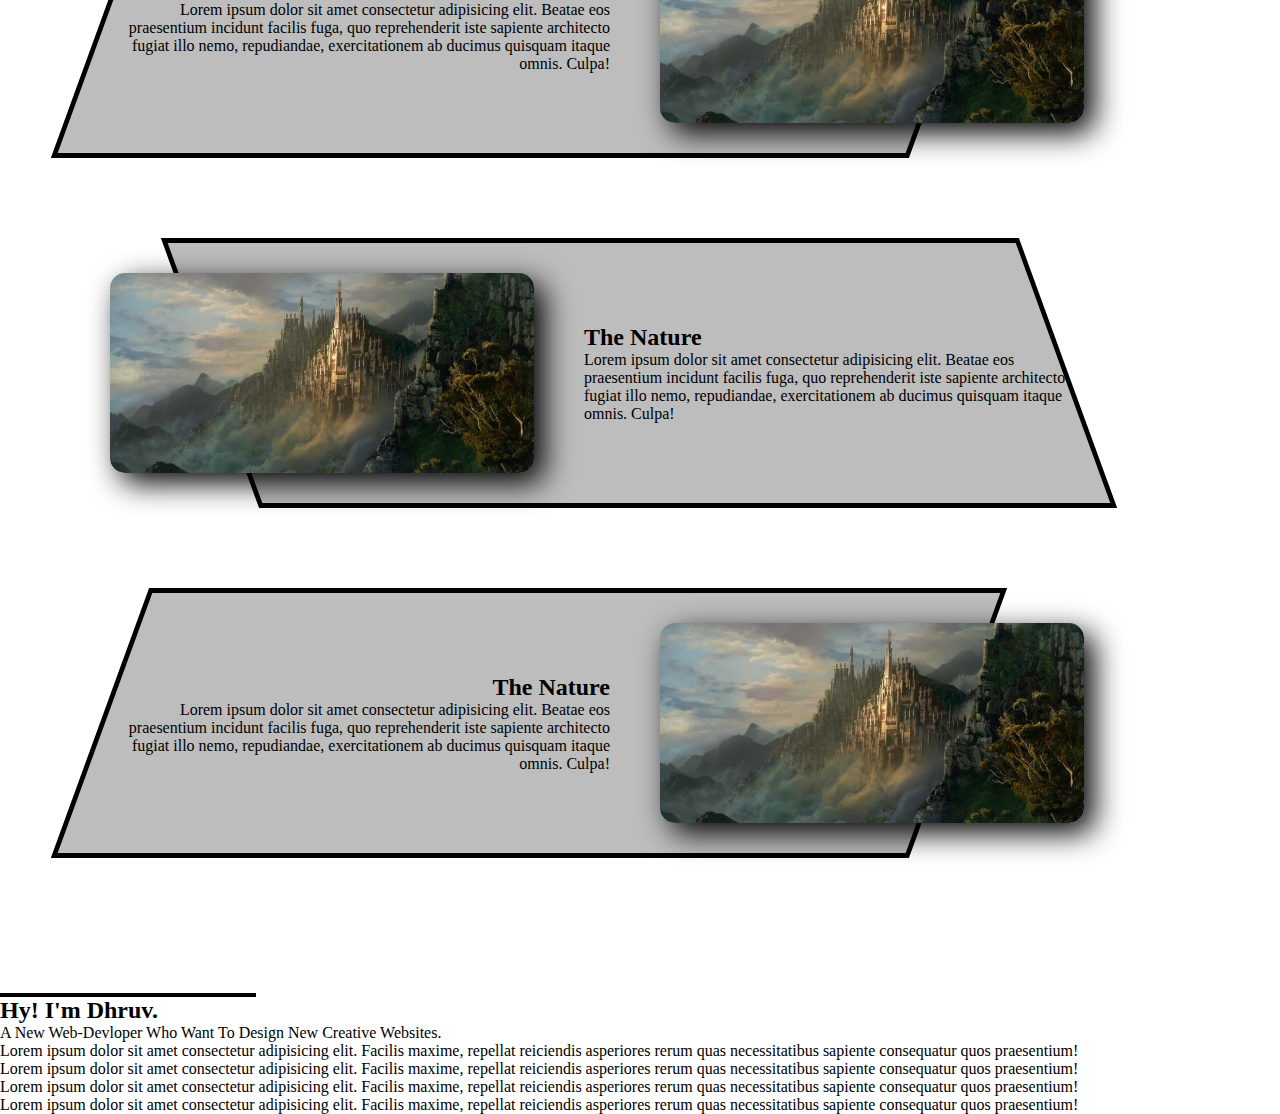
<file: projects/web1/index.html>
<!DOCTYPE html>
<html lang="en">
<head>
    <meta charset="UTF-8">
    <meta http-equiv="X-UA-Compatible" content="IE=edge">
    <meta name="viewport" content="width=device-width, initial-scale=1.0">
    <link rel="stylesheet" href="style.css">
    <link rel="shortcut icon" href="/favpng_submersible-pump-precordium-heart-electrocardiography.png" type="image/x-icon">
    <title>Go slow</title>
</head>
<body>
    <nav>
        <h2><span>Go</span> slow</h2>
        <!-- <img src="favpng_submersible-pump-precordium-heart-electrocardiography.png" alt=""> -->
        <div class="menu">
            <ul>
                <li><a href="#home">Home</a> </li>
                <li><a href="#design">Designs</a></li>
                <li><a href="#creator">Creators</a></li>
                <li><a href="">Contect</a></li>
            </ul>
        </div>
    </nav>
    <div id="home" class="ho">
        <div class="cont">
            <h2>This is Demo Website.</h2>
            <p>Lorem ipsum, dolor sit amet consectetur adipisicing elit. Cumque deserunt eveniet eius aliquid vero molestiae, mollitia dicta illo animi sequi atque ea velit nam quasi natus, ducimus veniam! Praesentium, quae?</p>
            <div class="btn">
                <button>Let's go</button>
                <button>Learn more</button>
            </div>
        </div>
    </div>

    <div id="design">
        <div class="heading">
            <h2>Designs</h2>
            <p>First Own Collecion Which Is Best One.</p>
        </div>
        <div class="items">
            <div class="item-1 jadu">
                <div class="img"></div>
                <div class="dis">
                <h2>The Nature</h2>
                <p>Lorem ipsum dolor sit amet consectetur adipisicing elit. Beatae eos praesentium incidunt facilis fuga, quo reprehenderit iste sapiente architecto fugiat illo nemo, repudiandae, exercitationem ab ducimus quisquam itaque omnis. Culpa!</p>
                </div>
            </div>
            <div class="item-1 rev">
                <div class="dis">
                <h2>The Nature</h2>
                <p>Lorem ipsum dolor sit amet consectetur adipisicing elit. Beatae eos praesentium incidunt facilis fuga, quo reprehenderit iste sapiente architecto fugiat illo nemo, repudiandae, exercitationem ab ducimus quisquam itaque omnis. Culpa!</p>
                </div>
                <div class="img"></div>
            </div>
            <div class="item-1 jadu">
                <div class="img"></div>
                <div class="dis">
                <h2>The Nature</h2>
                <p>Lorem ipsum dolor sit amet consectetur adipisicing elit. Beatae eos praesentium incidunt facilis fuga, quo reprehenderit iste sapiente architecto fugiat illo nemo, repudiandae, exercitationem ab ducimus quisquam itaque omnis. Culpa!</p>
                </div>
            </div>
            <div class="item-1 rev">
                <div class="dis">
                <h2>The Nature</h2>
                <p>Lorem ipsum dolor sit amet consectetur adipisicing elit. Beatae eos praesentium incidunt facilis fuga, quo reprehenderit iste sapiente architecto fugiat illo nemo, repudiandae, exercitationem ab ducimus quisquam itaque omnis. Culpa!</p>
                </div>
                <div class="img"></div>
            </div>
        </div>
    </div>

    <div id="creator">
        <div class="me"></div>
        <h2>Hy! I'm Dhruv.</h2>
        <p>A New Web-Devloper Who Want To Design New Creative Websites. </p>
        <div class="b-info">
            <div>
                <div class="img"></div>
                <p>Lorem ipsum dolor sit amet consectetur adipisicing elit. Facilis maxime, repellat reiciendis asperiores rerum quas necessitatibus sapiente consequatur quos praesentium!</p>
            </div>
            <div>
                <div class="img"></div>
                <p>Lorem ipsum dolor sit amet consectetur adipisicing elit. Facilis maxime, repellat reiciendis asperiores rerum quas necessitatibus sapiente consequatur quos praesentium!</p>
            </div>
            <div>
                <div class="img"></div>
                <p>Lorem ipsum dolor sit amet consectetur adipisicing elit. Facilis maxime, repellat reiciendis asperiores rerum quas necessitatibus sapiente consequatur quos praesentium!</p>
            </div>
            <div>
                <div class="img"></div>
                <p>Lorem ipsum dolor sit amet consectetur adipisicing elit. Facilis maxime, repellat reiciendis asperiores rerum quas necessitatibus sapiente consequatur quos praesentium!</p>
            </div>
        </div>
    </div>
</body>
</html>
</file>
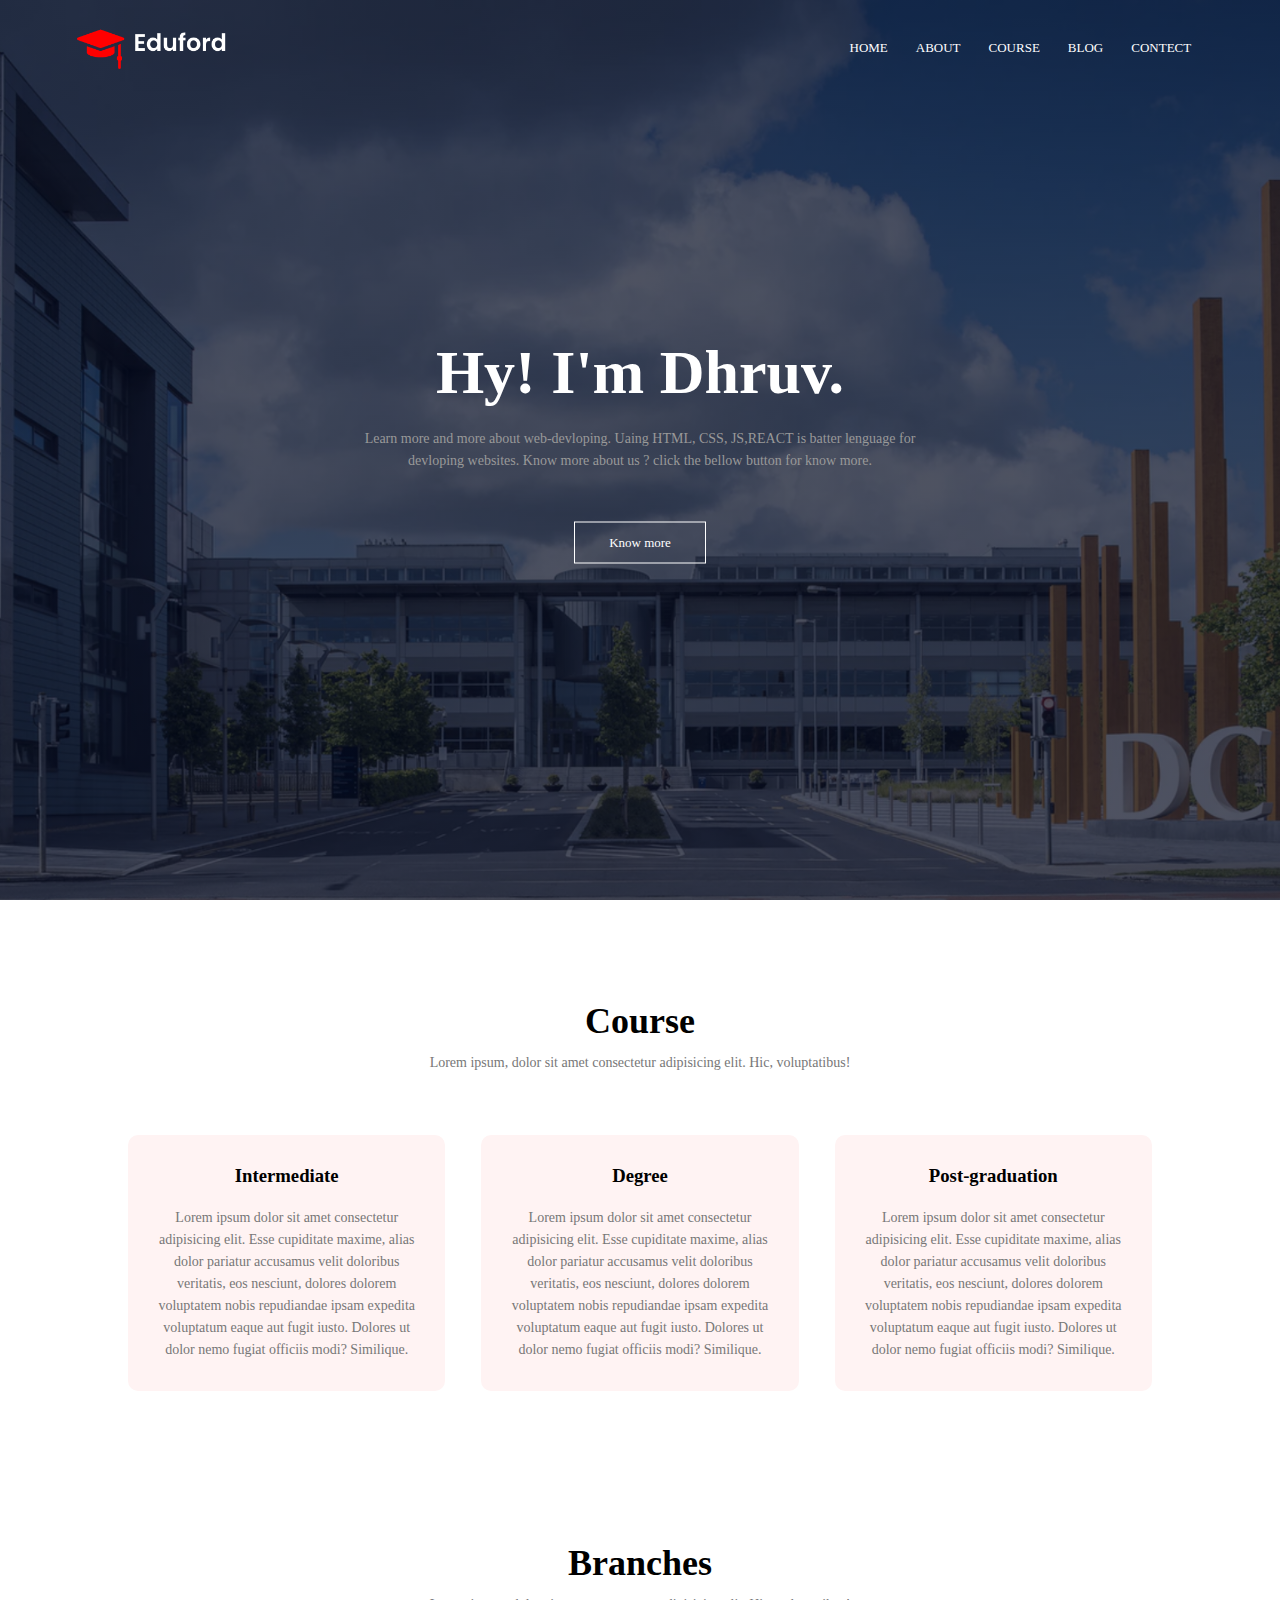
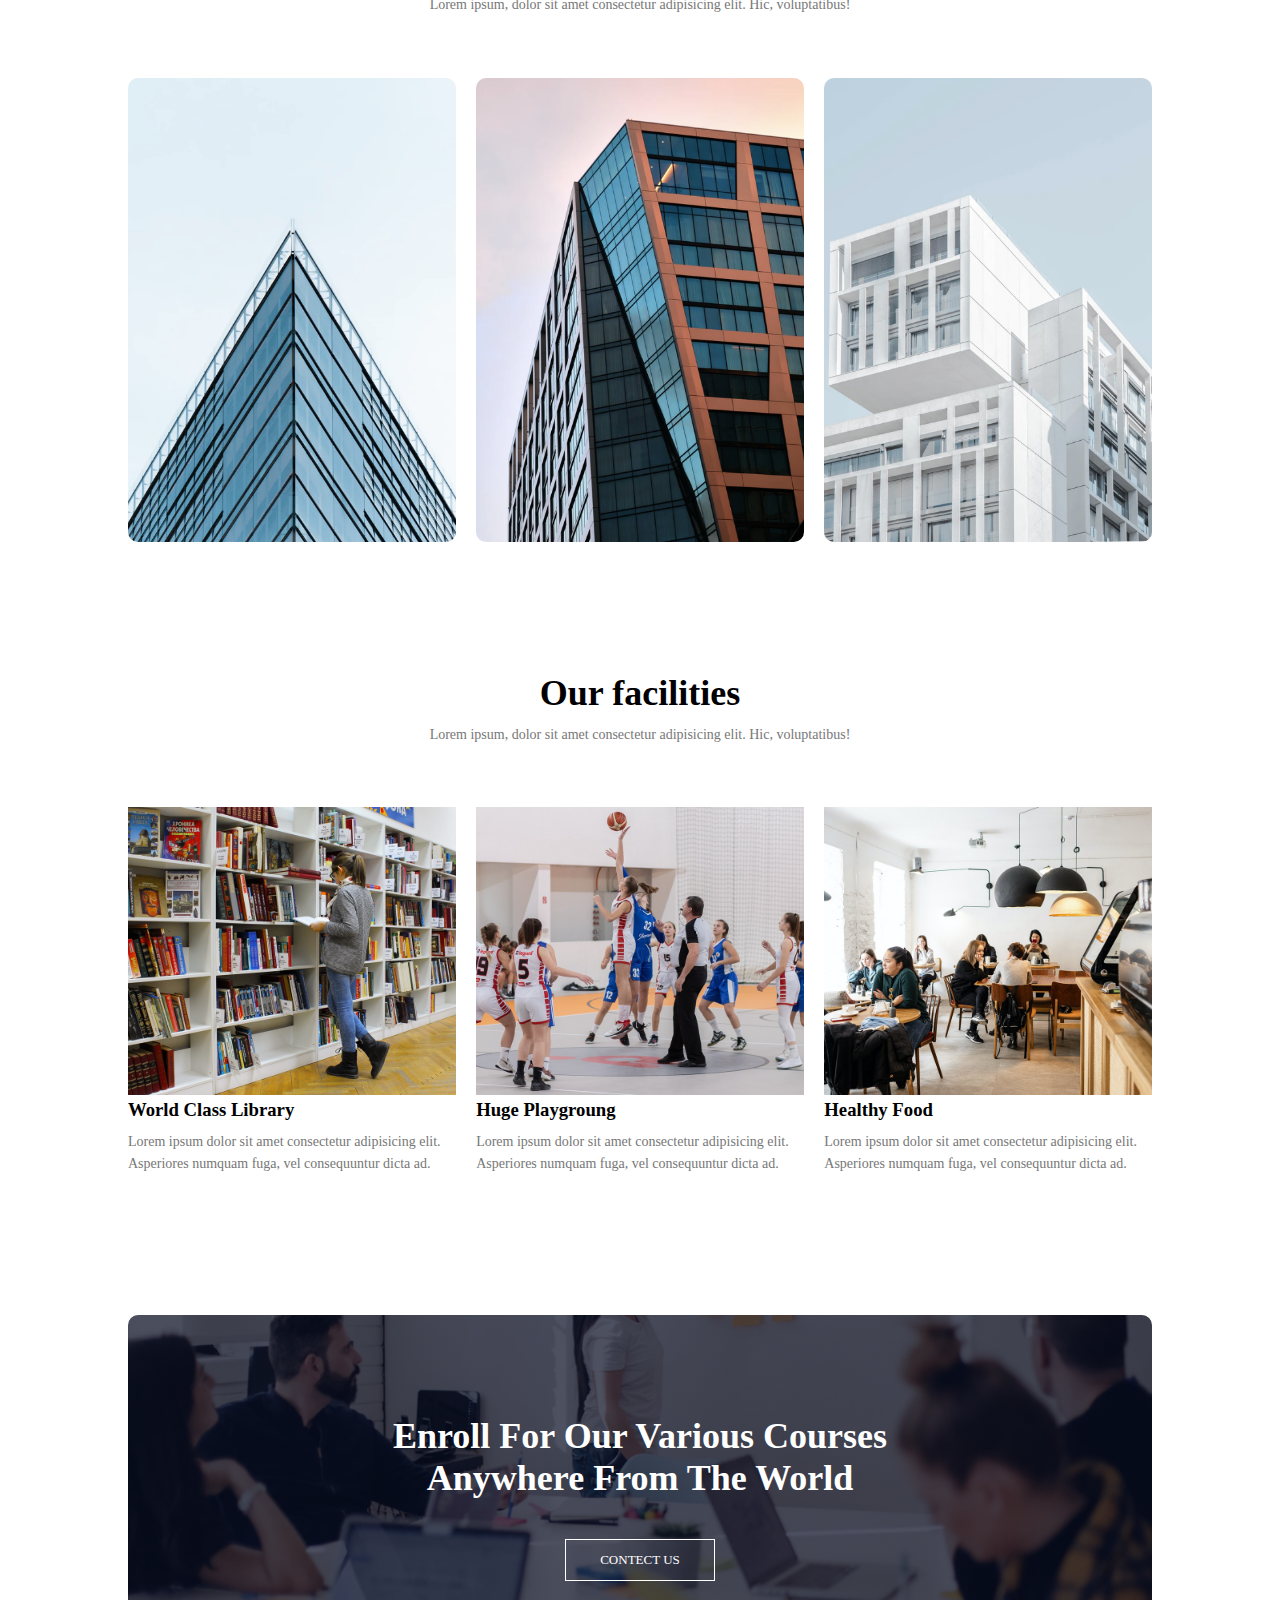
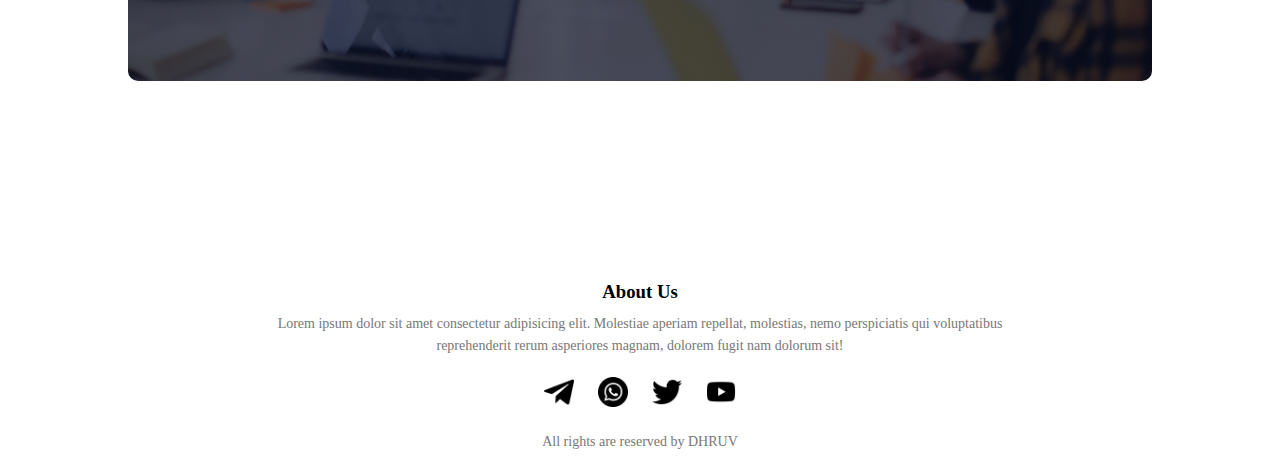
<file: projects/web2/index.html>
<!DOCTYPE html>
<html lang="en">
<head>
    <meta charset="UTF-8">
    <meta http-equiv="X-UA-Compatible" content="IE=edge">
    <meta name="viewport" content="width=device-width , initial-scale=1.0">
    <title>DEMO-DHRUV</title>
    <link rel="stylesheet" href="style.css">
</head>
<body>
    
    <section class="home">
        <nav>
            <a href="index.html"><img src="eduford_img/logo.png" alt="LOGO"></a>
            <div class="nav-links" id="navLinks">
                <span class="icon" onclick="hideMenu()">
                    <img src="eduford_img/times-solid.svg" alt="">
                </span>
                <ul>
                    <li><a href="">HOME</a></li>
                    <li><a href="">ABOUT</a></li>
                    <li><a href="">COURSE</a></li>
                    <li><a href="">BLOG</a></li>
                    <li><a href="">CONTECT</a></li>
                </ul>
            </div>
            <span class="icon" onclick="showMenu()">
                <img src="eduford_img/bars-solid.svg" alt="">
            </span>
        </nav>

        <div class="text">
            <h1>Hy! I'm Dhruv.</h1>
            <p>Learn more and more about web-devloping. Uaing HTML, CSS, JS,REACT is batter lenguage for <br>devloping websites. Know more about us ? click the bellow button for know more.</p>
            <a href="" class="btn">Know more</a>
        </div>
    </section>

    <section class="course">
        <h1>Course</h1>
        <p>Lorem ipsum, dolor sit amet consectetur adipisicing elit. Hic, voluptatibus!</p>

        <div class="row">
            <div class="course-col">
                <h3>Intermediate</h3>
                <p>Lorem ipsum dolor sit amet consectetur adipisicing elit. Esse cupiditate maxime, alias dolor pariatur accusamus velit doloribus veritatis, eos nesciunt, dolores dolorem voluptatem nobis repudiandae ipsam expedita voluptatum eaque aut fugit iusto. Dolores ut dolor nemo fugiat officiis modi? Similique.</p>
            </div>
            <div class="course-col">
                <h3>Degree</h3>
                <p>Lorem ipsum dolor sit amet consectetur adipisicing elit. Esse cupiditate maxime, alias dolor pariatur accusamus velit doloribus veritatis, eos nesciunt, dolores dolorem voluptatem nobis repudiandae ipsam expedita voluptatum eaque aut fugit iusto. Dolores ut dolor nemo fugiat officiis modi? Similique.</p>
            </div>
            <div class="course-col">
                <h3>Post-graduation</h3>
                <p>Lorem ipsum dolor sit amet consectetur adipisicing elit. Esse cupiditate maxime, alias dolor pariatur accusamus velit doloribus veritatis, eos nesciunt, dolores dolorem voluptatem nobis repudiandae ipsam expedita voluptatum eaque aut fugit iusto. Dolores ut dolor nemo fugiat officiis modi? Similique.</p>
            </div>
        </div>
    </section>

    <section class="branches">
        <h1>Branches</h1>
        <p>Lorem ipsum, dolor sit amet consectetur adipisicing elit. Hic, voluptatibus!</p>

        <div class="row">
            <div class="branch-col">
                <img src="eduford_img/london.png" alt="london">
                <div class="temp">
                    <h3>LONDON</h3>
                </div>
            </div>
            <div class="branch-col">
                <img src="eduford_img/newyork.png" alt="london">
                <div class="temp">
                    <h3>NEW YORK</h3>
                </div>
            </div>
            <div class="branch-col">
                <img src="eduford_img/washington.png" alt="london">
                <div class="temp">
                    <h3>CANADA</h3>
                </div>
            </div>
        </div>
        

    </section>
    
    <section class="facilities">
        <h1>Our facilities</h1>
        <p>Lorem ipsum, dolor sit amet consectetur adipisicing elit. Hic, voluptatibus!</p>

        <div class="row">
            <div class="facy-col">
                <img src="eduford_img/library.png" alt="library">
                <h3>World Class Library</h3>
                <p>Lorem ipsum dolor sit amet consectetur adipisicing elit. Asperiores numquam fuga, vel consequuntur dicta ad.</p>
            </div>
            <div class="facy-col">
                <img src="eduford_img/basketball.png" alt="library">
                <h3>Huge Playgroung</h3>
                <p>Lorem ipsum dolor sit amet consectetur adipisicing elit. Asperiores numquam fuga, vel consequuntur dicta ad.</p>
            </div>
            <div class="facy-col">
                <img src="eduford_img/cafeteria.png" alt="library">
                <h3>Healthy Food</h3>
                <p>Lorem ipsum dolor sit amet consectetur adipisicing elit. Asperiores numquam fuga, vel consequuntur dicta ad.</p>
            </div>
            
        </div>
    </section>

    <section class="cta">
        <h1>Enroll For Our Various Courses<br>Anywhere From The World</h1>
        <a href="" class="btn">CONTECT US</a>
    </section>

    <section class=about-us>
        <h3>About Us</h3>
        <p>Lorem ipsum dolor sit amet consectetur adipisicing elit. Molestiae aperiam repellat, molestias, nemo perspiciatis qui voluptatibus <br>reprehenderit rerum asperiores magnam, dolorem fugit nam dolorum sit!</p>
        <div class="social">
            <a href="https://instagram.com/dhruv_darji_9898?utm_medium=copy_link"><img src="eduford_img/telegram.png" alt=""></a>
            <a href="https://instagram.com/dhruv_darji_9898?utm_medium=copy_link"><img src="eduford_img/whatsapp.png" alt=""></a>
            <a href="https://instagram.com/dhruv_darji_9898?utm_medium=copy_link"><img src="eduford_img/twitter.png" alt=""></a>
            <a href="https://instagram.com/dhruv_darji_9898?utm_medium=copy_link"><img src="eduford_img/youtube (1).png" alt=""></a>
            
        </div>
        <p>All rights are reserved by DHRUV</p>
    </section>


<!-- -------------- java script -------------- -->

<script>

    var navLinks = document.getElementById("navLinks");
    function showMenu(){
        navLinks.style.right = "0";
    }
    function hideMenu(){
        navLinks.style.right = "-200px";
    }

</script>

</body>
</html>
</file>
<file: projects/game/style.css>
*{
    margin: 0;
    padding: 0;
    box-sizing: border-box;
    font-family: poppins;
    text-align: center;
}
body{
    background-color:#acc8ff;
    width: 100%;
    height: 100vh;
    display: flex;
    align-items: center;
    justify-content: center;
}
body > div {
    width: 100%;
}
.score-bord{
    display: flex;
    align-items: center;
    justify-content: space-between;
    width: 80%;
    margin: auto;
    background-color:#4080ff;
    padding: 10px 40px;
    border-top-left-radius: 10px;
    border-top-right-radius: 10px;
}
.mid{
    display:flex ;
    align-items: center;
    gap:20px;
;}

#gamer{
    display: flex;
    align-items: center;
    justify-content: center;
    width: 50px;
    height: 50px; 
    background-color: #fff;
    border-radius: 100px;
}


.game-bord{
    width: 80%;
    margin: auto;
    background-color: #fff;
    padding: 2vw 4vw;
    border-bottom-left-radius: 10px;
    border-bottom-right-radius: 10px;
    display: flex;
    flex-wrap: wrap;
    align-items: center;
    justify-content: center;
    gap:10px
}

#worker{
    display: flex;
    align-items: center;
    justify-content: center;
    width: 50px;
    height: 50px; 
    border-radius: 100px;
    background-color:#4080ff;
    color: #fff;
    cursor: pointer;
}

.over-bord > button {
    padding: 1vw 3vw;
    font-size: 1.4vw;
    background-color:#4080ff;
    border: none;
    outline: none;
    border-radius: 10px;
    color: #fff;
    font-weight: 500;
}

.timer > div{
    width: 100%;
    height: 5px;
    background-color:#000000;
    /* animation: anime 5s ease infinite; */
}
.timer{
    width: 80%;
    overflow: hidden;
    margin: auto;
}
/* @keyframes anime {
    0%{
        transform:translateX(0%);
    }
    100%{
        transform:translateX(-100%);
    }
} */
</file>
<file: projects/product card popup/style.css>
@import url('https://fonts.googleapis.com/css2?family=Nunito:wght@200;300;400;500;600&display=swap');

*{
   font-family: 'Nunito', sans-serif;
   margin:0; padding:0;
   box-sizing: border-box;
   outline: none; border:none;
   text-decoration: none;
   transition: all .2s linear;
   text-transform: capitalize;
}

html{
   font-size: 62.5%;
   overflow-x: hidden;
}

body{
   background: #eee;
}

.container{
   max-width: 1200px;
   margin:0 auto;
   padding:3rem 2rem;
}

.container .title{
   font-size: 3.5rem;
   color:#444;
   margin-bottom: 3rem;
   text-transform: uppercase;
   text-align: center;
}

.container .products-container{
   display: grid;
   grid-template-columns: repeat(auto-fit, minmax(30rem, 1fr));
   gap:2rem;
}

.container .products-container .product{
   text-align: center;
   padding:3rem 2rem;
   background: #fff;
   box-shadow: 0 .5rem 1rem rgba(0,0,0,.1);
   outline: .1rem solid #ccc;
   outline-offset: -1.5rem;
   cursor: pointer;
}

.container .products-container .product:hover{
   outline: .2rem solid #222;
   outline-offset: 0;
}

.container .products-container .product img{
   height: 25rem;
}

.container .products-container .product:hover img{
   transform: scale(.9);
}

.container .products-container .product h3{
   padding:.5rem 0;
   font-size: 2rem;
   color:#444;
}

.container .products-container .product:hover h3{
   color:#27ae60;
}

.container .products-container .product .price{
   font-size: 2rem;
   color:#444;
}

.products-preview{
   position: fixed;
   top:0; left:0;
   min-height: 100vh;
   width: 100%;
   background: rgba(0,0,0,.8);
   display: none;
   align-items: center;
   justify-content: center;
}

.products-preview .preview{
   display: none;
   padding:2rem;
   text-align: center;
   background: #fff;
   position: relative;
   margin:2rem;
   width: 40rem;
}

.products-preview .preview.active{
   display: inline-block;
}

.products-preview .preview img{
   height: 30rem;
}

.products-preview .preview .fa-times{
   position: absolute;
   top:1rem; right:1.5rem;
   cursor: pointer;
   color:#444;
   font-size: 4rem;
}

.products-preview .preview .fa-times:hover{
   transform: rotate(90deg);
}

.products-preview .preview h3{
   color:#444;
   padding:.5rem 0;
   font-size: 2.5rem;
}

.products-preview .preview .stars{
   padding:1rem 0;
   font-size: 1.7rem;
}

.products-preview .preview .stars i{
   color:#27ae60;
}

.products-preview .preview .stars span{
   color:#999;
}

.products-preview .preview p{
   line-height: 1.5;
   padding:1rem 0;
   font-size: 1.6rem;
   color:#777;
}

.products-preview .preview .price{
   padding:1rem 0;
   font-size: 2.5rem;
   color:#27ae60;
}

.products-preview .preview .buttons{
   display: flex;
   gap:1.5rem;
   flex-wrap: wrap;
   margin-top: 1rem;
}

.products-preview .preview .buttons a{
   flex:1 1 16rem;
   padding:1rem;
   font-size: 1.8rem;
   color:#444;
   border:.1rem solid #444;
}

.products-preview .preview .buttons a.cart{
   background: #444;
   color:#fff;
}

.products-preview .preview .buttons a.cart:hover{
   background: #111;
}

.products-preview .preview .buttons a.buy:hover{
   background: #444;
   color:#fff;
}


@media (max-width:991px){

   html{
      font-size: 55%;
   }

}

@media (max-width:768px){

   .products-preview .preview img{
      height: 25rem;
   }

}

@media (max-width:450px){

   html{
      font-size: 50%;
   }

}
</file>
<file: projects/smooth glow effect/style.css>
*{
    margin: 0px;
    padding: 0px;
    box-sizing: border-box;
}
body{
    position: relative;
    z-index: 1;
    background-color: #242424;
    overflow: hidden;
}
.cont{
    width: 100%;
    height: 100vh;
    display: flex;
    align-items: center;
    justify-content: center;
    flex-wrap: wrap;
    overflow: hidden;
}
.box{
    z-index: 3;
    width: 50px;
    height: 50px;
    background-color:#000 ;
    margin-bottom: 1px;
    margin-right: 1px;
}
#glow-ball{
    width: 250px;
    height: 250px;
    background-color: #8e8e8e;
    filter: blur(100px);
    position: absolute;
    z-index: 2;
}
</file>
<file: projects/web1/style.css>
*{
    margin: 0;
    padding: 0;
    box-sizing: border-box;
    list-style: none;
    text-decoration: none;
    font-family: poppins;
}
nav{
    background:#000;
    display: flex;
    align-items: center;
    justify-content: space-between;
    padding: 10px 100px;
}
nav h2{
    color: aliceblue;
}
nav img{
    filter: invert(1);
    width: 130px;
    height: 50px;
}
.menu ul{
    display: flex;
}
.menu ul li{
    margin: 10px;
}
.menu ul li a{
    color: #999;

}
.menu ul li a:hover{
    color: aliceblue;
}
#home{
    background-image:url(download\ fantasy\ world\ wallpaper\ which\ is\ under\ the\ fantasy\ wallpapers.jpg);
    background-size: cover;
    background-position: center;
    color: #fff;
    min-height: calc(100vh - 70px);
    display: flex;
    align-items: center;
}
.cont{
    max-width: 500px;
    margin: 100px;
}
.cont h2{
    font-size: 4em;
}
.cont p{
    font-size: 1em;
}
.btn button{
    padding: 10px 50px;
    margin: 30px 30px 0px 0px;
    border: 3px solid #fff;
    border-radius: 50px;
    font-size: 1.2em;
}
.btn :nth-child(2){
    background-color:transparent;
    color: #fff;
}
.heading{
    margin: 100px 10px;
    display: flex;
    flex-direction: column;
    align-items: center;
    justify-content: center;
}
.heading h2{
    font-size: 2.5em;
}
.heading p{
    text-align: center;
}
.btn{
    flex-wrap: nowrap;
    display:flex;
}
.items{
    max-width: 1100px;
    margin: auto;
    padding: 20px;
}

.item-1 .img{
    min-width:40%;
    background-image: url(Wallpaper\ Creative\ New\ world\ Fantasy\ wallpapers\ 1440x900.jpg);
    background-size: cover;
    min-height: 200px;
    background-position: center;
    border-radius: 15px;
    box-shadow: 10px 10px 30px black;
    /* border: 2px solid black; */
}
.item-1 .dis{
    max-width: 500px;
}
.jadu .img{
    margin: 0px 50px 0px 0px;
}
.rev .img{
    margin: 0px 0px 0px 50px;
}
.rev{
    text-align: right;
}
.item-1{
    display: flex;
    align-items: center;
    min-height: 200px;
    margin: 0px 0px 150px 0px;
}
.jadu{
    position: relative;
}
.jadu::before{
    content: '';
    position: absolute;
    border: 5px solid black;
    width: 80%;
    height: 130%;
    transform:skewX(200deg) translateX(100px);
    z-index: -1;
    background: rgb(189, 189, 189);
}
.rev{
    position: relative;
}
.rev::before{
    background: rgb(189, 189, 189);
    content: '';
    position: absolute;
    border: 5px solid black;
    width: 80%;
    height: 130%;
    transform:skewX(-200deg) translateX(-10px);
    z-index: -1;
}

.me{
    width: 20%;
    border: 2px solid black;
    background-image: url(jorgen-hendriksen-HsB4t2NvtLo-unsplash.jpg);
}
@media screen and (max-width:650px){
    .menu{
        display: none;
    }
    nav{
        justify-content: center;
        padding: 10px;
    }
    
    .btn button{
        padding: 5px 20px;
        margin: 20px 10px 0px 0px;
        border: 3px solid #fff;
        border-radius: 50px;
        font-size: .8em;
    }
    .cont h2{
        font-size: 2em;
    }
    .cont p{
        font-size: .8em;
    }
    .heading{
        margin: 30px 10px;
    }
    .cont{
        margin: 50px;
    }
    .item-1{
        justify-content: center;
        margin: 0px 0px 70px 0px;
    }
    .jadu{
        flex-wrap: wrap;
    }
    .rev{
        flex-wrap: wrap-reverse;
    }
    .item-1 .img{
        width: 350px;
        margin: 0px 0px 20px 0px;
    }
    .item-1 .dis{
        width: 350px;
        text-align: center;
    }
    .rev::before,
    .jadu::before{
        display: none;
    }
}


@media screen and (max-width:450px){
    .btn button{
        border: 2px solid #fff;
        font-size: 1em;
    }
    .cont{
        margin: 10px;
    }
    
}
</file>
<file: projects/web2/style.css>
*{
    margin: 0;
    padding: 0;
    box-sizing: border-box;
    font-family: poppins;
    text-decoration: none;
    list-style: none;
    color: #fff;
}

.home{
    min-height: 100vh;
    width: 100%;
    background-image:linear-gradient(rgba(4,9,30,0.7),rgba(4,9,30,0.7)),url(eduford_img/banner.png);
    background-size: cover;
    background-position:center;
    position: relative;                  /* Why? */
    overflow: hidden;
}
.home h1{
    color: #fff;
}
.home p{
    color: #999;
}

/*---------  NAV start ----------*/

nav{
    display: flex;
    padding: 2% 6%;
    justify-content: space-between;
    align-items: center;
}
nav img{
    width:150px;
}
.nav-links{
    /* flex:1;                         What is it? */
    text-align: right;
}
.nav-links ul li {
    display: inline-block;
    padding: 8px 12px;
    position: relative;             /* Why? */
    font-size: 13px;
}
.nav-links ul li::after{
    content: '';
    width: 0%;
    height: 2px;
    background-color: #f44336;
    /* position: absolute; */           /* don't do this...*/
    display: block;                      /* do this...*/
    margin: auto;
    transition: 0.5s;
    border-radius: 100%;
}
.nav-links ul li:hover::after{
    width: 100%;
}

/*---------  NAV end ----------*/
/*---------  text start ----------*/

.text{
    width: 90%;
    position: absolute;
    top: 50%;
    left: 50%;
    transform: translate(-50%,-50%);
    text-align: center;
}
.text h1{
    font-size: 62px;
}
.text p{
    margin: 10px 0 40px;
    font-size: 14px;
}

/*---------  text end ----------*/
/*-------- btn start---------*/

.btn{
    display: inline-block;
    border: 1px solid #fff;
    padding: 12px 34px;
    font-size: 13px;
    position: relative;
    transition: 1s ease-in-out;
}
.btn:hover{
    border: 1px solid #f44336;
    background-color: #f44336;
}

/*-------- btn end---------*/


.icon img{
    width: 15px;
    filter: invert(1);
}

/* ------------- course section ----------- */

.course,
.branches,
.facilities,
.cta,
.about-us{
    width: 80%;
    margin: auto;
    text-align: center;
    padding-top: 100px;
}
/*------------- Course heading ----------------*/

h1{
    font-size: 36px;
    color: black;
    font-weight: 600;
}
p{
    font-size: 14px;
    color: #777;
    padding:10px;
    line-height: 22px;
    font-weight: 300;
}

/*------------- Course heading end----------------*/

/*------------- course rows -------------------*/

.row{
    margin-top: 5%;
    display: flex;
    justify-content: space-between;
}
.course-col{
    flex-basis: 31%;               /* what is this ? */
    background-color: #fff3f3;
    border-radius: 10px;
    margin-bottom: 5%;
    padding: 20px 12px;
    transition: 0.5s;
}
.course-col h3{
    color: black;
    text-align: center;
    margin: 10px 0;
}
h3{
    color: black;
}
.course-col:hover{
    box-shadow: 0 0 20px 0px rgba(0, 0, 0, 0.267);
}

/*------------- course rows end ---------------*/

/* ------------- course section end----------- */

/*-------------branches section-------------*/

.branch-col{
    flex-basis: 32%;
    border-radius: 10px;
    margin-bottom: 30px;
    overflow: hidden;
    position: relative;
}
.branch-col img{
    width: 100%;
    display: block;
}
.temp{
    position: absolute;
    height: 100%;
    width: 100%;
    top: 0;
    left: 0;
    transition:0.5s;
}
.temp:hover{
    background-color: rgba(255, 0, 0, 0.7);
}
.temp h3{
    position: absolute;
    bottom: 0;
    left: 50%;
    transform: translateX(-50%);
    transition:0.5s;
    font-size: 26px;
    font-weight: 500;
    color: #fff;
    opacity: 0;
}
.temp:hover h3{
    bottom: 50%;
    opacity: 1;
}

/*-------------branches section end-------------*/

/*----------facilities section------------------*/

.facy-col{
    flex-basis: 32%;
    border-radius: 10px;
    margin-bottom: 30px;
    text-align: left;
}
.facy-col img{
    width: 100%;
}
.facy-col p{
    padding: 10px 0;
}

/*----------facilities section end------------------*/

/*------------- cta saction-----------------*/

.cta{
    background-image:linear-gradient(rgba(4,9,30,0.7),rgba(4,9,30,0.7)),url(eduford_img/banner2.jpg);
    background-position: center;
    background-size: cover;
    margin: 100px auto;
    border-radius: 10px;
    padding:100px 0;
}
.cta h1{
    color: #fff;
    margin-bottom:40px;
}

/*------------- cta saction end-----------------*/

.social img{
    max-width: 30px;
    margin: 10px;
}



/*-------media quary--------*/

.icon{
    display: none;
}

@media (max-width:700px) {
    
    /*----------- for side menu start---------*/

    .icon{
        display: block;
        margin: 10px;
        font-size: 22px;
    }
    .text h1{
        font-size: 30px;
    }
    .text p{
        font-size: 13px;
    }
    .nav-links ul li{
        display: block;
    }
    .nav-links{
        background-color: #f44336;
        height: 100vh;
        width: 150px;
        position: absolute;
        top: 0;
        right: -200px;
        z-index: 2;
        text-align: left;
        transition: 1s;
    }


    /*----------- for side menu end---------*/

    /*------------ for course column---------*/

    .row{
        flex-direction: column;
    }

    /*------------ for course column end ---------*/

    .cta h1{
        font-size: 24px;
    }


}
</file>
